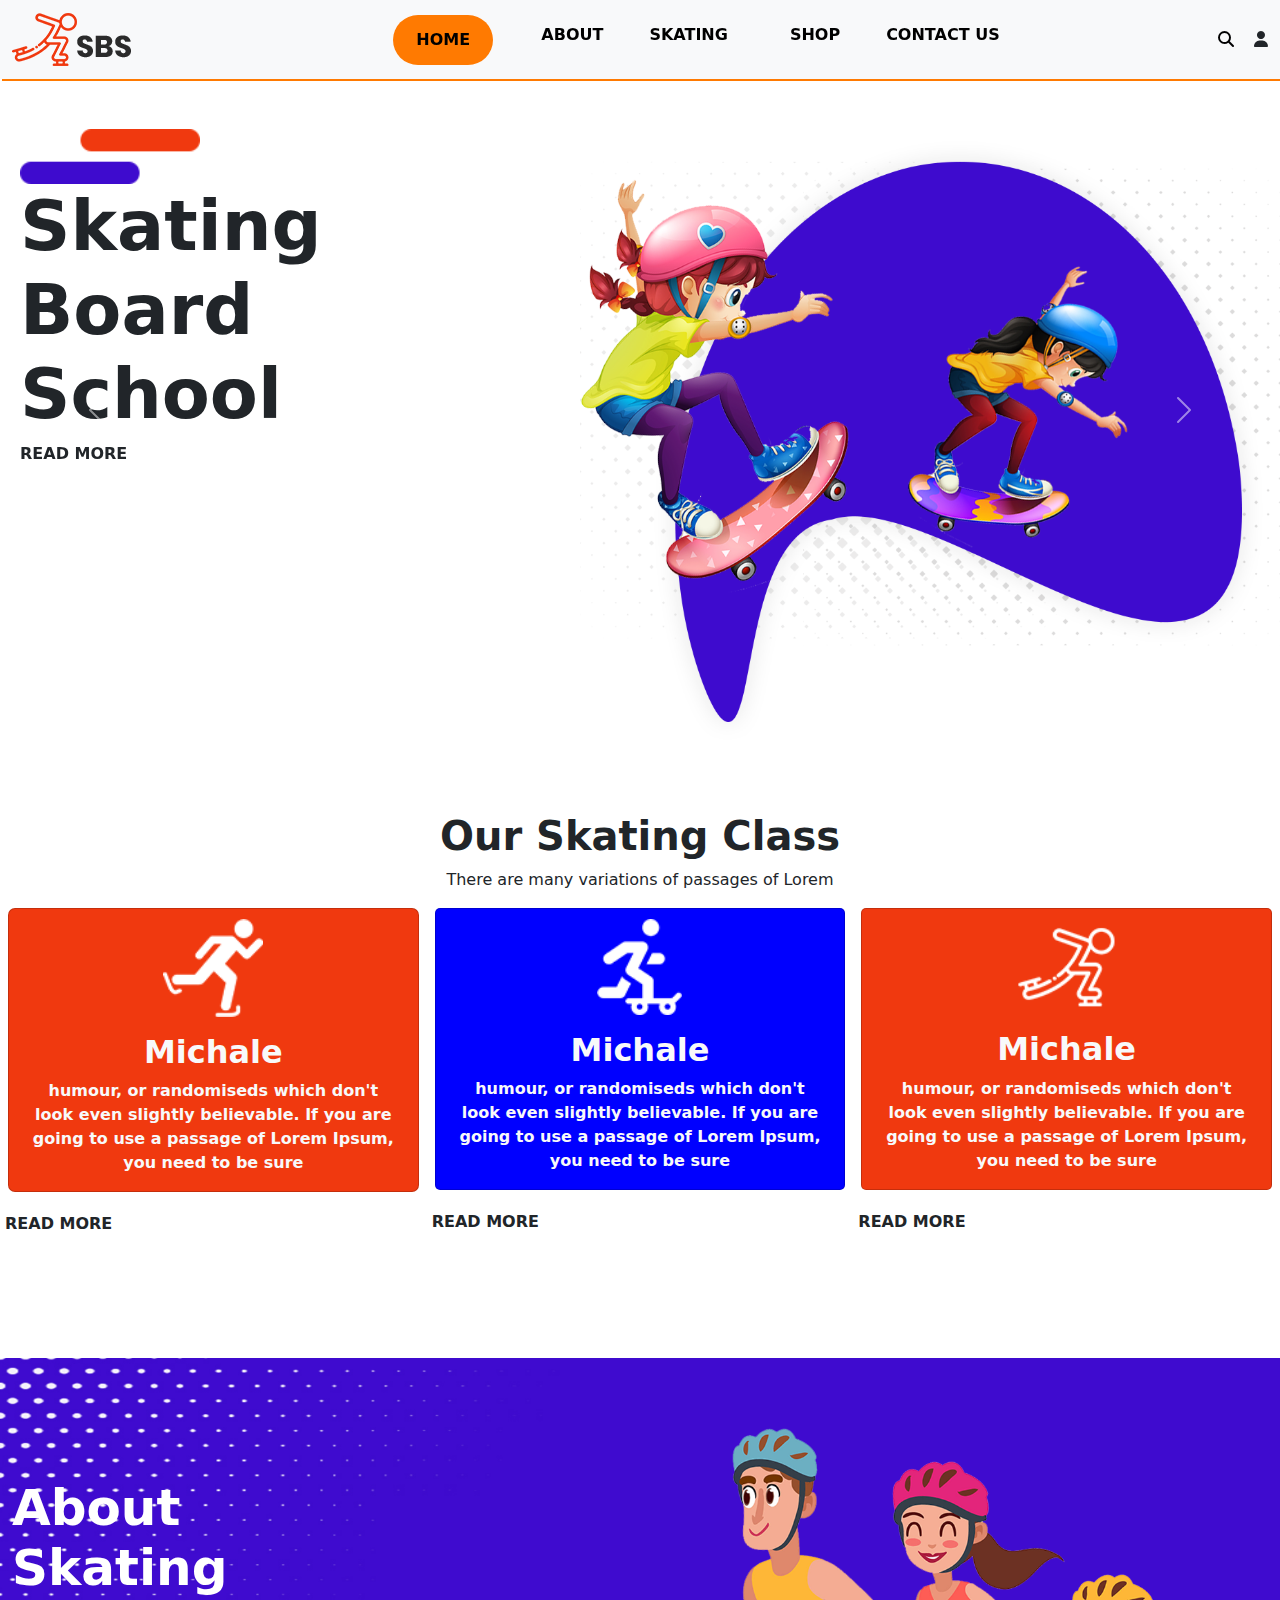
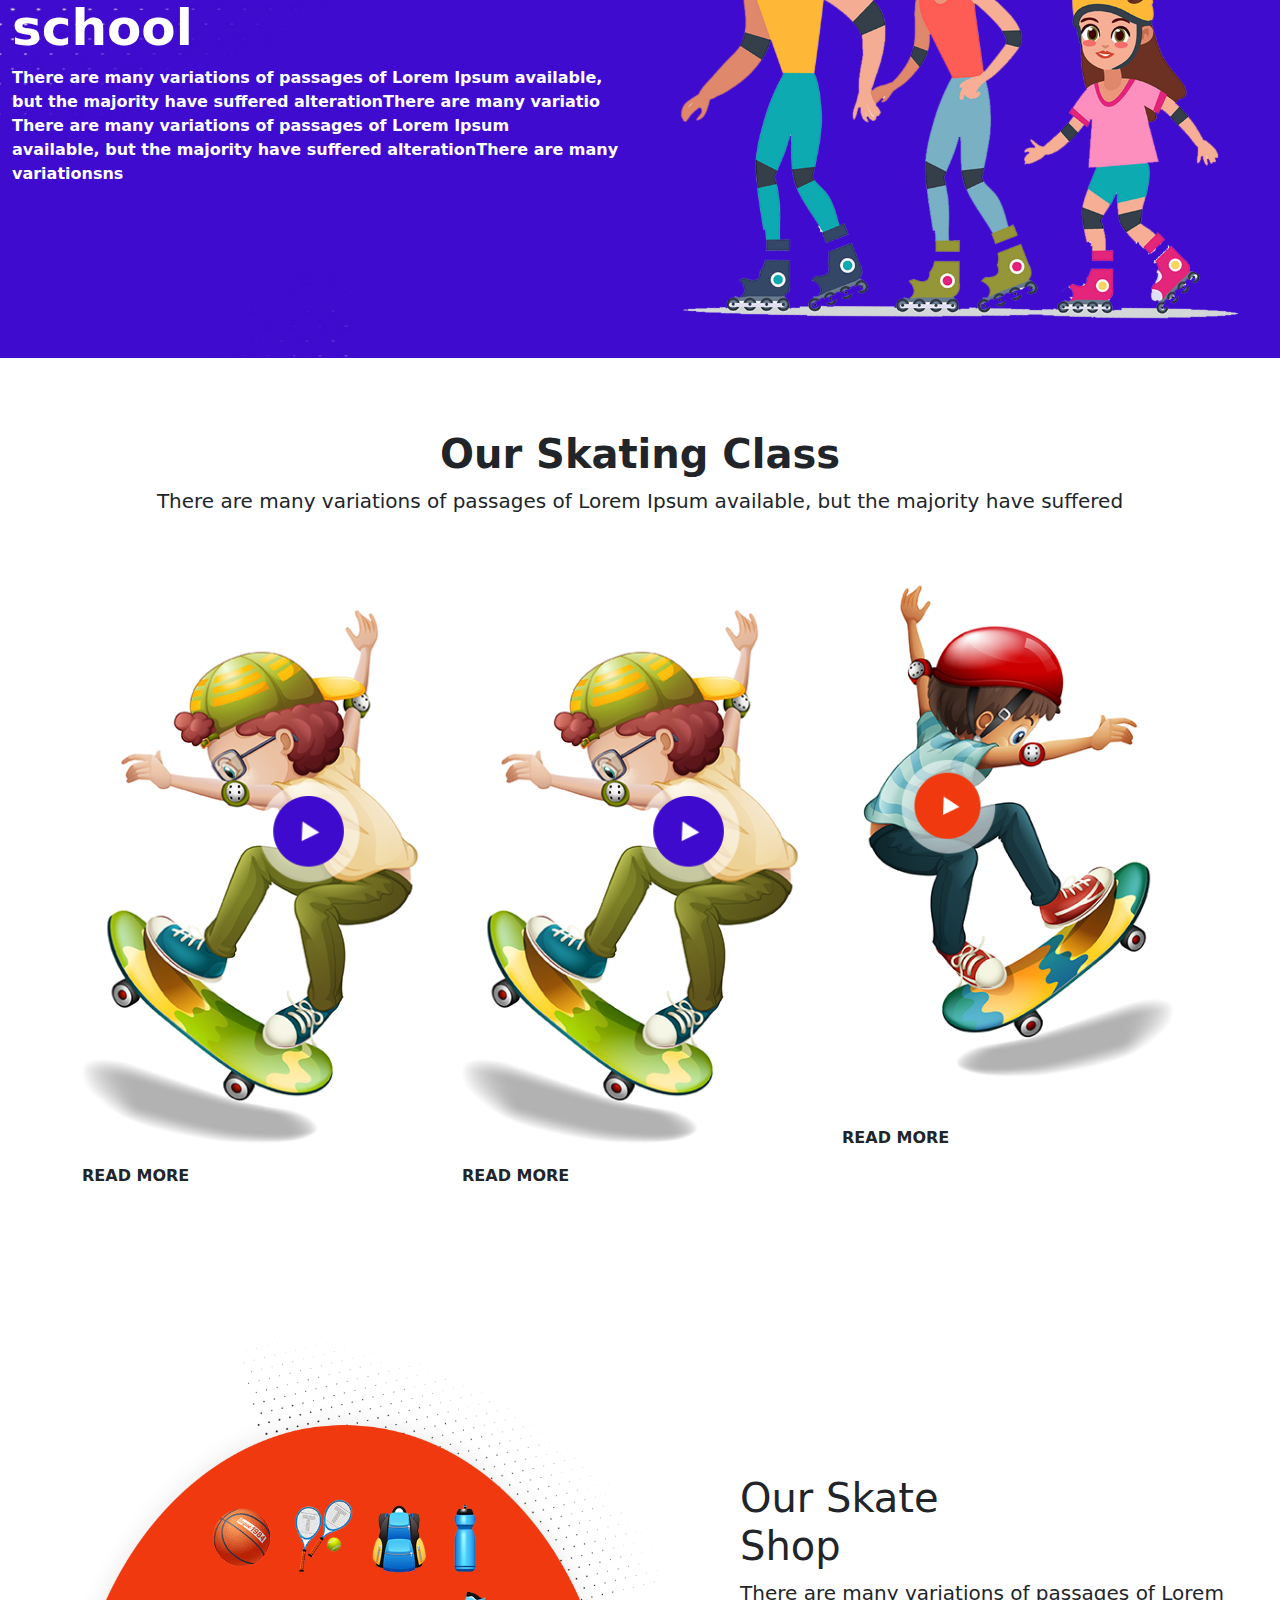
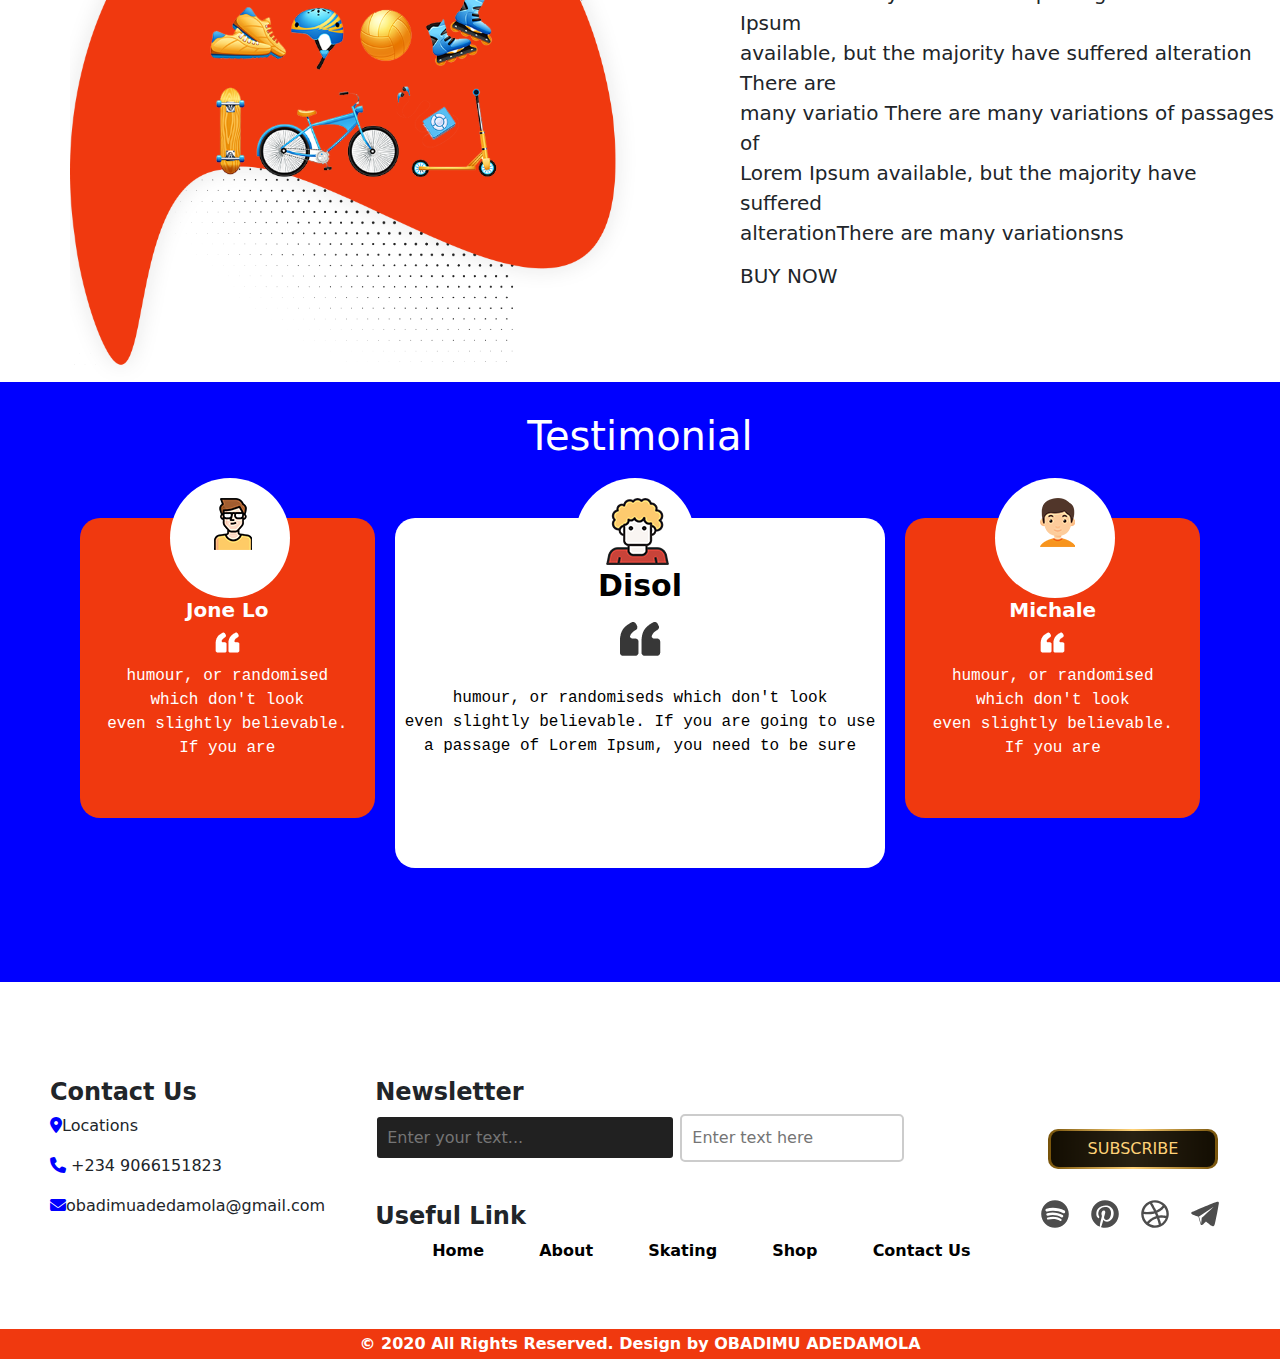
<file: index.html>
<!DOCTYPE html>
<html lang="en">
<head>
    <meta charset="UTF-8">
    <meta name="viewport" content="width=device-width, initial-scale=1.0">
    <title>Document</title>
    <link rel="stylesheet" href="style.css">
    <link rel="stylesheet" href="https://cdnjs.cloudflare.com/ajax/libs/font-awesome/6.5.2/css/all.min.css">
    <link href="https://cdn.jsdelivr.net/npm/bootstrap@5.3.3/dist/css/bootstrap.min.css" rel="stylesheet" integrity="sha384-QWTKZyjpPEjISv5WaRU9OFeRpok6YctnYmDr5pNlyT2bRjXh0JMhjY6hW+ALEwIH" crossorigin="anonymous">
</head>
<body>
  <nav class="navbar navbar-expand-lg bar bg-light">
    <div class="container-fluid">
      <a class="navbar-brand" href="#"><img src="logo.png" alt=""></a>
      <div class="navbar-toggler" type="" data-bs-toggle="collapse" data-bs-target="#navbarSupportedContent" aria-controls="navbarSupportedContent" aria-expanded="false" aria-label="Toggle navigation">
        <!-- <span class="navbar-toggler-icon"></span> -->
        <img src="menu_icon.png" alt="">
      </div>
      <div class="collapse navbar-collapse " id="navbarSupportedContent">
        <ul class="navbar-nav mr-auto me-auto" style="margin-left: auto; gap: 30px;">
          <li class="nav-item cab">
            <a class="nav-link active ca" aria-current="page" href="index.html"><b>HOME</b></a>
          </li>
          <li class="nav-item car">
            <a class="nav-link active ca" href="about.html"><b>ABOUT</b></a>
          </li>
          <li class="nav-item car">
            <a class="nav-link active" href="skating.html"><b>SKATING</b></a>
          </li>
          <li class="nav-item car">
            <a class="nav-link active caa" href="shop.html"><b>SHOP</b></a>
          </li>
          <li class="nav-item carr">
            <a class="nav-link active" href="contact.html"><b>CONTACT US</b></a>
          </li>
        </ul>
        <form class="d-flex" role="search">
          <div> <i class="fa-solid fa-user"></i></div>
          <div><i class="fa-solid fa-magnifying-glass"></i></div>
        </form>
      </div>
    </div>
  </nav>
  <div id="carouselExampleAutoplaying" class="carousel slide" data-bs-ride="carousel">
    <div class="carousel-inner">
      <div class="carousel-item active">
        <img src="top_icon.png" alt="" id="bb">
        <h3 id="ab">
          <b>Skating<br> Board<br> School</b>
       </h3>
       <h6 id="d"><b>READ MORE</b></h6>
        <img src="banner_img.png" alt="..." class="team">
      </div>
      <div class="carousel-item">
        <img src="top_icon.png" alt="" id="bb">
        <h3 id="ab">
          <b>Skating<br> Board<br> School</b>
       </h3>
       <h6 id="d"><b>READ MORE</b></h6>
        <img src="banner_img.png" alt="..." class="team">
      </div>
      <div class="carousel-item">
        <img src="top_icon.png" alt="" id="bb">
        <h3 id="ab">
          <b>  Skating<br> Board<br> School</b>
       </h3>
       <h6 id="d"><b>READ MORE</b></h6>
        <img src="banner_img.png" alt="..." class="team">
    </div>
    <button class="carousel-control-prev" type="button" data-bs-target="#carouselExampleAutoplaying" data-bs-slide="prev">
      <span class="carousel-control-prev-icon" aria-hidden="true"></span>
      <span class="visually-hidden"></span>
    </button>
    <button class="carousel-control-next" type="button" data-bs-target="#carouselExampleAutoplaying" data-bs-slide="next">
      <span class="carousel-control-next-icon" aria-hidden="true"></span>
      <span class="visually-hidden"></span>
    </button>
  </div><br><br><br>

      



      <div class="container text-center">
        <div class="row align-items-center">
          <div class="col ft-5">
           <h1><b>Our Skating Class</b></h1>
           <p class="ft-5">There are many variations of passages of Lorem</p>
          </div>
        </div>
      </div>

      <div class="row row-cols-1 row-cols-md-3 g-0">
        <div class="col">
          <div class="card  mx-2 text-center text-light" id="light" style="background-color: #f0390f; border-radius: 7px;">
            <img src="class1.png"alt="..." id="img">
            <div class="card-body">
              <h2 class="card-title"><b>Michale</b></h2>
              <p class="card-text "><b>humour, or randomiseds which don't <br>look even slightly believable. If you are <br>going to use a passage of Lorem Ipsum, <br>you need to be sure</b></p>
            </div>
          </div>
          <div id="me"><b>READ MORE</b></div>
        </div>
        <div class="col">
          <div class="card mx-2 text-center text-light" id="light"  style="background-color: blue; border-radius: 5px;">
            <img src="class2.png"alt="..." id="im">
            <div class="card-body">
              <h2 class="card-title"><b>Michale</b></h2>
              <p class="card-text "><b>humour, or randomiseds which don't <br>look even slightly believable. If you are <br>going to use a passage of Lorem Ipsum, <br>you need to be sure</b></p>
            </div>
          </div>
          <div id="me"><b>READ MORE</b></div>
        </div>
        <div class="col">
          <div class="card mx-2 text-center text-light" id="light"  style="background-color: #f0390f ; border-radius: 5px;">
            <img src="class3.png"alt="..." id="img">
            <div class="card-body">
              <h2 class="card-title"><b>Michale</b></h2>
              <p class="card-text "><b>humour, or randomiseds which don't <br>look even slightly believable. If you are <br>going to use a passage of Lorem Ipsum, <br>you need to be sure</b></p>
            </div>
          </div>
          <div id="me"><b>READ MORE</b></div>
        </div>
      </div><br><br><br>




 
      <div class="container-fluid text-center text">
        <div class="row row-cols-2">
          <div class="col" id="about" style="margin-top: 100px; text-align: left;">
            <h1 id="hh"><b>
              About <br>
              Skating <br>
              school
            </b></h1>
              <p id="school"><b>There are many variations of passages of Lorem Ipsum available, <br> but the majority have suffered alterationThere are many variatio <br>There are many variations of passages of Lorem Ipsum <br>available, but the majority have suffered alterationThere are many <br>variationsns</b></p>
          </div>
          <div class="col">
           <img src="about.png" alt="" id="img1">
          </div>
        </div>
      </div><br><br><br>


      <div class="container text-center">
        <div class="row align-items-center">
          <div class="col ft-5 Skating">
           <h1 id="of"><b>Our Skating Class</b></h1>
           <p id="font" style="font-size: 20px;">There are many variations of passages of Lorem Ipsum available, but the majority have suffered</p>
          </div>
        </div>
      </div>



      <div class="container text- mt-5">
        <div class="row align-items-start">
          <div class="col">
            <img src="sakt2.png" alt="" class="img2">
            <p id="n"><b>READ MORE</b></p>
          </div>
          <div class="col">
            <img src="sakt2.png" alt="" class="img2">
            <p id="nnn"><b>READ MORE</b></p>
          </div>
          <div class="col">
          <img src="sakt3.png" alt="" class="img2">
          <p id="nn"><b>READ MORE</b></p>
          </div>
        </div>
      </div><br><br><br><br><br>

  <div class="shop">
    <div>
      <img src="shop.png" alt="" class="img3">
    </div>
    <div id="Lorem">
      <h1>Our Skate <br>Shop</h1>
            <p id="ass">There are many variations of passages of Lorem Ipsum <br>
              available, but the majority have suffered alteration There are <br>
              many variatio There are many variations of passages of <br>
              Lorem Ipsum available, but the majority have suffered <br>
              alterationThere are many variationsns
            </p>
              <h5>BUY NOW</h5>
    </div>
  </div>




    <div class="john">
      <h1 id="Testimonial">Testimonial</h1>
      <div class="tex">
        <div class="team-a">
         <div id="pp"><img src="test1.png" alt="" class="img4"></div>
          <h5><b>Jone Lo</b></h5>
          <img src="te.png" alt="">
          <p class="dont">humour, or randomised <br> which don't look <br>even slightly believable. <br>If you are</p>
        </div>
        <div class="team-b">
          <div id="ppp"><img src="test2.png" alt="" class="img4"></div>
          <h5 id="dois"><b>Disol</b></h5>
          <img src="te2.png" alt="" class="img5">
          <p  class="don">humour, or randomiseds which don't look <br>even slightly believable. If you are going to use  <br>a passage of Lorem Ipsum, you need to be sure</p>
        </div>
        <div class="team-a">
          <div id="pp"><img src="test3.png" alt="" class="img4"></div>
           <h5><b>Michale</b></h5>
           <img src="te.png" alt="" >
           <p class="dont">humour, or randomised <br> which don't look <br>even slightly believable. <br>If you are</p>
         </div>
      </div>
      <!-- <div id="babe">
        <div id="solid"><i class="fa-solid fa-arrow-left"></i></div>
      <div id="soli"><i class="fa-solid fa-arrow-right"></i></div>
      </div> -->
    </div><br><br><br><br>


    <div class="olamide">
      <div>
        <h4><b>Contact Us</b></h4>
        <p><i class="fa-sharp fa-solid fa-location-dot"></i>Locations</p>
        <p><i class="fa-solid fa-phone"></i> +234 9066151823</p>
        <p><i class="fa-solid fa-envelope"></i>obadimuadedamola@gmail.com</p>
      </div>
      <div id="Newsletter">
        <h4><b>Newsletter</b></h4>
        <input placeholder="Enter your text..." class="input" name="text" type="text">
        <input placeholder="Enter text here" class="input-style" type="text">
        <div class="link">
          <h4><b>Useful Link</b></h4>
          <div id="lala">
            <ul>
              <a href="Index.html" id="tt"><b>Home</b></a>
              <a href="about.html" id="tt"><b>About</b></a>
              <a href="skating.html" id="tt"><b>Skating</b></a>
              <a href="shop.html" id="tt"><b>Shop</b></a>
              <a href="contact.html" id="tt"><b>Contact Us</b></a>
            </ul>
          </div>
        </div>
      </div>
    </div>
   <div  id="ola">
    <div>
      <button class="Btn">
      </button>
    </div>
     <div class="tele">
      <ul class="example-2">
        <li class="icon-content">
          <a
            data-social="spotify"
            aria-label="Spotify"
            href="https://www.spotify.com/"
          >
            <div class="filled"></div>
            <svg viewBox="0 0 100 100" version="1.1">
              <path
                fill="currentColor"
                d="M50,4C24.7,4,4,24.7,4,50s20.6,46,46,46s46-20.6,46-46S75.4,4,50,4z M71.6,71.5c0,0,0,0.1-0.1,0.1c-0.8,1.2-2,1.8-3.2,1.8  c-0.7,0-1.4-0.2-2-0.6c-10.2-6.3-23.3-7.7-38.8-4.1c-2.1,0.6-4-0.9-4.5-2.7c-0.6-2.3,0.9-4.1,2.7-4.6c17.7-4,32.6-2.3,44.4,5  c0.9,0.4,1.5,1,1.8,1.9C72.2,69.3,72.1,70.5,71.6,71.5z M76.9,59.3L76.9,59.3c-0.8,1.1-1.9,1.9-3.2,2.1c-0.2,0-0.5,0.1-0.7,0.1  c-0.8,0-1.6-0.3-2.3-0.7c-12-7.3-30.1-9.4-43.9-5c-2.5,0.6-5-0.7-5.6-3c-0.6-2.5,0.7-4.9,3-5.5c16.5-5,37.2-2.5,51.4,6.2  c0.8,0.4,1.5,1.3,1.8,2.5C77.9,57,77.6,58.3,76.9,59.3z M83.2,45.6c-1,1.4-2.7,2.1-4.4,2.1c-0.9,0-1.9-0.2-2.7-0.7c0,0,0,0,0,0  c-13.9-8.3-37.8-9.3-51.4-5.1c-2.7,0.8-5.5-0.7-6.4-3.3c-0.8-2.7,0.7-5.6,3.3-6.4c16.2-4.8,43-3.8,59.8,6.2  C83.8,39.6,84.7,42.9,83.2,45.6C83.3,45.5,83.3,45.5,83.2,45.6z"
              ></path>
            </svg>
          </a>
          <div class="tooltip">Spotify</div>
        </li>
        <li class="icon-content">
          <a
            data-social="pinterest"
            aria-label="Pinterest"
            href="https://www.pinterest.com/"
          >
            <div class="filled"></div>
            <svg xml:space="preserve" viewBox="0 0 100 100" version="1.1">
              <path
                fill="currentColor"
                d="M83,17.8C74.5,8.9,63.4,4.3,50,4.1C37.7,4.2,26.8,8.6,17.9,17.3C8.9,26,4.3,37,4.1,50c0,0,0,0,0,0c0,9.1,2.5,17.4,7.4,24.9  c4.9,7.4,11.6,13.2,20.1,17.1c0.3,0.1,0.7,0.1,1-0.1c0.3-0.2,0.5-0.5,0.5-0.8l0-4.9c0.1-2.1,0.7-5.3,1.7-9.5c1-4,1.7-6.7,1.9-7.6  c0.7-3,1.7-7.2,3-12.6c0.1-0.2,0-0.5-0.1-0.7c-0.4-0.8-1-2.6-1.5-6.6c0.1-2.7,0.8-5.2,2.1-7.3c1.2-2,3.1-3.1,5.7-3.5  c2,0.1,4.7,0.8,5.1,5.9c-0.1,1.8-0.8,4.5-1.9,8.1c-1.2,3.8-1.9,6.3-2.1,7.6c-0.7,2.5-0.2,4.8,1.5,6.8c1.6,1.9,3.8,2.9,6.5,3.1  c4.3-0.1,8.1-2.6,11.2-7.5c1.7-3,2.9-6.3,3.5-9.7c0.7-3.4,0.7-7.1,0-10.8c-0.7-3.8-2.2-7.1-4.5-9.8c0,0-0.1-0.1-0.1-0.1  c-4.3-3.7-9.5-5.3-15.6-5c-6,0.4-11.3,2.6-15.9,6.6c-2.9,3.2-4.8,7.1-5.7,11.6c-0.9,4.6,0,9.1,2.6,13.3c0.3,0.5,0.5,0.8,0.6,1  c0,0.3,0,1-0.5,2.8c-0.5,1.8-0.9,2.2-0.9,2.2c0,0-0.1,0-0.1,0.1c0,0-0.2,0-0.4-0.1c-2.2-1-3.9-2.4-5.2-4.2c-1.3-1.9-2.1-4-2.5-6.3  c-0.3-2.5-0.4-5-0.3-7.5c0.2-2.5,0.7-5.1,1.4-7.7c3-6.9,8.5-11.9,16.3-14.8c7.8-2.9,16-3.2,24.3-0.8c6.5,2.8,11,7.4,13.6,13.7  c2.5,6.4,2.8,13.4,0.8,20.8c-2.2,7.1-6.4,12.4-12.1,15.7c-5.6,2.8-10.8,3-15.7,0.7c-1.8-1.1-3.1-2.3-3.9-3.5c-0.2-0.3-0.6-0.5-1-0.5  c-0.4,0.1-0.7,0.3-0.8,0.7c-0.7,2.7-1.3,4.7-1.6,6.2c-1.4,5.4-2.6,9.2-3.4,11c-0.8,1.6-1.6,3.1-2.4,4.3c-0.2,0.3-0.2,0.6-0.1,0.9  s0.3,0.5,0.6,0.6c4.3,1.3,8.7,2,13,2c12.4-0.1,23.2-4.6,32.1-13.4C91.1,73.9,95.8,62.9,96,50C95.9,37.5,91.5,26.7,83,17.8z"
              ></path>
            </svg>
          </a>
          <div class="tooltip">Pinterest</div>
        </li>
        <li class="icon-content">
          <a
            data-social="dribbble"
            aria-label="Dribbble"
            href="https://dribbble.com/"
          >
            <div class="filled"></div>
            <svg viewBox="0 0 100 100" version="1.1">
              <path
                fill="currentColor"
                d="M83.5,18.5C74.9,9.3,62.8,4,50.2,4c-6.1,0-12,1.1-17.6,3.4C15.2,14.5,4,31.3,4,50c0,13.9,6.2,26.9,17,35.7  C29.2,92.3,39.4,96,50,96c6.6,0,13.2-1.5,19.2-4.2c12.5-5.7,21.7-16.6,25.2-29.8C95.5,57.9,96,53.8,96,50  C96,38.3,91.6,27.1,83.5,18.5z M75,22.3c-0.7,0.9-1.4,1.8-2.1,2.6c-1.4,1.6-2.8,3-4.4,4.3c-0.3,0.3-0.6,0.6-1,0.8  c-1,0.9-2.1,1.7-3.2,2.5l-0.3,0.2c-1.1,0.7-2.2,1.5-3.5,2.2c-0.4,0.3-0.9,0.5-1.4,0.8c-0.8,0.5-1.7,0.9-2.7,1.4  c-0.6,0.3-1.2,0.5-1.8,0.8L54.3,38c-0.1,0-0.2,0.1-0.3,0.1c0,0,0,0,0,0c-1.3-2.6-2.4-4.9-3.5-7l-0.3-0.5c-1.1-2-2.2-4-3.3-6  l-0.7-1.3c-1.1-1.9-2.2-3.7-3.2-5.4l-0.7-1.1c-0.7-1.2-1.4-2.3-2.2-3.5c3.2-0.8,6.5-1.3,9.8-1.3c9.4,0,18.4,3.5,25.4,9.8  C75.3,21.9,75.2,22.1,75,22.3z M46.4,40.6c-1.4,0.4-2.9,0.8-4.4,1.1c-0.3,0-0.7,0.1-0.9,0.2c-6,1-12.5,1.4-19.4,1.1  c-0.3,0-0.6,0-0.9,0c-0.3,0-0.5,0-0.7,0c-2.5-0.2-4.9-0.4-7.2-0.7c2.3-11.2,9.6-20.9,19.8-26.1c2.1,3.3,4.2,6.7,6.3,10.3l0.4,0.7  c0.9,1.6,1.9,3.4,3.2,5.8l0.6,1.2C44.4,36.6,45.4,38.6,46.4,40.6z M24.4,51.1c2.2,0.1,4.2,0,6.2-0.1l0.7,0c0.4,0,0.9,0,1.3,0  c2.8-0.2,5.5-0.5,8.5-1c0.5-0.1,1-0.2,1.6-0.3l0.5-0.1c2.2-0.4,4.2-0.9,6.1-1.4c0.1,0,0.3-0.1,0.4-0.1l0.5,1.1  c1.2,2.8,2.3,5.5,3.3,8.1c0,0,0,0,0,0c-0.2,0.1-0.5,0.2-0.7,0.2c-2,0.6-4,1.4-5.9,2.2c-0.6,0.3-1.3,0.5-1.9,0.8  c-1.4,0.6-2.7,1.3-4.1,2.1l-0.3,0.2c-0.2,0.1-0.5,0.2-0.6,0.4c-1.5,0.9-3.1,1.9-4.7,3c-0.2,0.1-0.4,0.3-0.6,0.4  c-0.2,0.1-0.4,0.3-0.6,0.5c-1,0.7-2,1.5-3,2.3c-0.4,0.3-0.7,0.6-1.1,0.9l-0.3,0.3c-0.7,0.6-1.5,1.3-2.2,1.9l-0.2,0.2  c-0.4,0.4-0.7,0.7-1.1,1.1l-0.2,0.2c-0.6,0.6-1.3,1.3-2,2l-0.4,0.4c-0.2,0.2-0.4,0.4-0.5,0.6C16.1,69.9,12,60.2,12,50.3  c0,0,0.1,0,0.1,0c0.4,0,0.7,0,1.1,0.1c3.5,0.4,6.9,0.6,10.3,0.7C23.8,51,24.1,51.1,24.4,51.1z M29.5,81.9c0.2-0.2,0.3-0.4,0.5-0.5  c1-1.1,2-2.1,3-3c1.9-1.8,3.8-3.3,5.7-4.8c0.2-0.1,0.4-0.3,0.6-0.4c0.2-0.2,0.5-0.4,0.8-0.6c1.1-0.8,2.2-1.5,3.4-2.2  c0.1-0.1,0.2-0.1,0.3-0.2c0.1-0.1,0.2-0.1,0.3-0.2c1.4-0.8,2.9-1.6,4.5-2.3c0.3-0.1,0.6-0.2,0.8-0.4l0.6-0.3  c1.1-0.5,2.2-0.9,3.5-1.4c0.5-0.2,1.1-0.4,1.7-0.6l0.2-0.1c0.4-0.1,0.7-0.2,1.1-0.3c0,0,0,0,0,0c1.1,3.2,2.3,6.4,3.3,9.8l0.1,0.4  c1.1,3.6,2,7.3,2.9,10.8C51.7,89.8,39.3,88.3,29.5,81.9C29.4,81.9,29.4,81.9,29.5,81.9z M65.6,62.9c0.7-0.1,1.3-0.2,2-0.2  c2-0.2,4-0.2,5.9-0.2c0.2,0,0.4,0,0.6,0l0.2,0c2.2,0.1,4.6,0.3,6.9,0.6c0.4,0.1,0.9,0.1,1.3,0.2l0.6,0.1c0.7,0.1,1.5,0.3,2.2,0.4  c-3,7.6-8.3,14-15.2,18.3c-0.8-3.1-1.7-6.2-2.6-9.2l-0.1-0.4c-0.9-3-1.9-6.1-3.1-9.5C64.8,63.1,65.2,63,65.6,62.9z M81.6,55.2  C80,55,78.4,54.9,77,54.8l-0.9-0.1c-0.9-0.1-1.9-0.1-2.8-0.2c-0.2,0-0.3,0-0.5,0c-0.2,0-0.4,0-0.6,0c-2,0-3.9,0.1-5.9,0.3  c-0.2,0-0.3,0-0.5,0.1c-0.1,0-0.2,0-0.3,0c-1.3,0.1-2.6,0.3-3.9,0.5c-0.1-0.1-0.1-0.3-0.2-0.4c-0.1-0.2-0.2-0.5-0.3-0.7  c-1.1-2.9-2.3-5.7-3.2-7.8l-0.3-0.6c-0.1-0.1-0.1-0.3-0.2-0.4c0,0,0,0,0.1,0c0.2-0.1,0.5-0.2,0.7-0.3c0.6-0.2,1.2-0.5,1.8-0.8  c1.2-0.5,2.4-1.2,3.6-1.8c0.1-0.1,0.3-0.2,0.5-0.2c0.2-0.1,0.5-0.2,0.7-0.4c1.5-0.9,2.9-1.8,4.2-2.7l0.3-0.2  c0.2-0.1,0.4-0.3,0.6-0.4c0.9-0.6,1.9-1.4,2.8-2.2c1.5-1.2,2.9-2.5,4.3-4c0.8-0.8,1.5-1.6,2.2-2.4l0.4-0.5c0.5-0.5,0.9-1.1,1.3-1.6  C85.5,34.3,88,42.1,88,50c0,2-0.2,4.1-0.5,6.1c-0.3,0-0.6-0.1-0.8-0.1c-0.4-0.1-0.7-0.1-1.1-0.2l-1.1-0.2  C83.5,55.5,82.5,55.3,81.6,55.2z"
              ></path>
            </svg>
          </a>
          <div class="tooltip">Dribbble</div>
        </li>
        <li class="icon-content">
          <a
            data-social="telegram"
            aria-label="Telegram"
            href="#"
          >
            <div class="filled"></div>
            <svg viewBox="0 0 100 100" version="1.1">
              <path
                fill="currentColor"
                d="M95,9.9c-1.3-1.1-3.4-1.2-7-0.1c0,0,0,0,0,0c-2.5,0.8-24.7,9.2-44.3,17.3c-17.6,7.3-31.9,13.7-33.6,14.5  c-1.9,0.6-6,2.4-6.2,5.2c-0.1,1.8,1.4,3.4,4.3,4.7c3.1,1.6,16.8,6.2,19.7,7.1c1,3.4,6.9,23.3,7.2,24.5c0.4,1.8,1.6,2.8,2.2,3.2  c0.1,0.1,0.3,0.3,0.5,0.4c0.3,0.2,0.7,0.3,1.2,0.3c0.7,0,1.5-0.3,2.2-0.8c3.7-3,10.1-9.7,11.9-11.6c7.9,6.2,16.5,13.1,17.3,13.9  c0,0,0.1,0.1,0.1,0.1c1.9,1.6,3.9,2.5,5.7,2.5c0.6,0,1.2-0.1,1.8-0.3c2.1-0.7,3.6-2.7,4.1-5.4c0-0.1,0.1-0.5,0.3-1.2  c3.4-14.8,6.1-27.8,8.3-38.7c2.1-10.7,3.8-21.2,4.8-26.8c0.2-1.4,0.4-2.5,0.5-3.2C96.3,13.5,96.5,11.2,95,9.9z M30,58.3l47.7-31.6  c0.1-0.1,0.3-0.2,0.4-0.3c0,0,0,0,0,0c0.1,0,0.1-0.1,0.2-0.1c0.1,0,0.1,0,0.2-0.1c-0.1,0.1-0.2,0.4-0.4,0.6L66,38.1  c-8.4,7.7-19.4,17.8-26.7,24.4c0,0,0,0,0,0.1c0,0-0.1,0.1-0.1,0.1c0,0,0,0.1-0.1,0.1c0,0.1,0,0.1-0.1,0.2c0,0,0,0.1,0,0.1  c0,0,0,0,0,0.1c-0.5,5.6-1.4,15.2-1.8,19.5c0,0,0,0,0-0.1C36.8,81.4,31.2,62.3,30,58.3z"
              ></path>
            </svg>
          </a>
          <div class="tooltip">Telegram</div>
        </li>
      </ul>
    </div>
   </div>


   <div id="oba">
        <h6 id="all"><b>© 2020 All Rights Reserved.  Design by OBADIMU ADEDAMOLA</b></h6>
  </div>

    <script src="https://cdn.jsdelivr.net/npm/bootstrap@5.3.3/dist/js/bootstrap.bundle.min.js" integrity="sha384-YvpcrYf0tY3lHB60NNkmXc5s9fDVZLESaAA55NDzOxhy9GkcIdslK1eN7N6jIeHz" crossorigin="anonymous"></script>
</body>
</html>
</file>
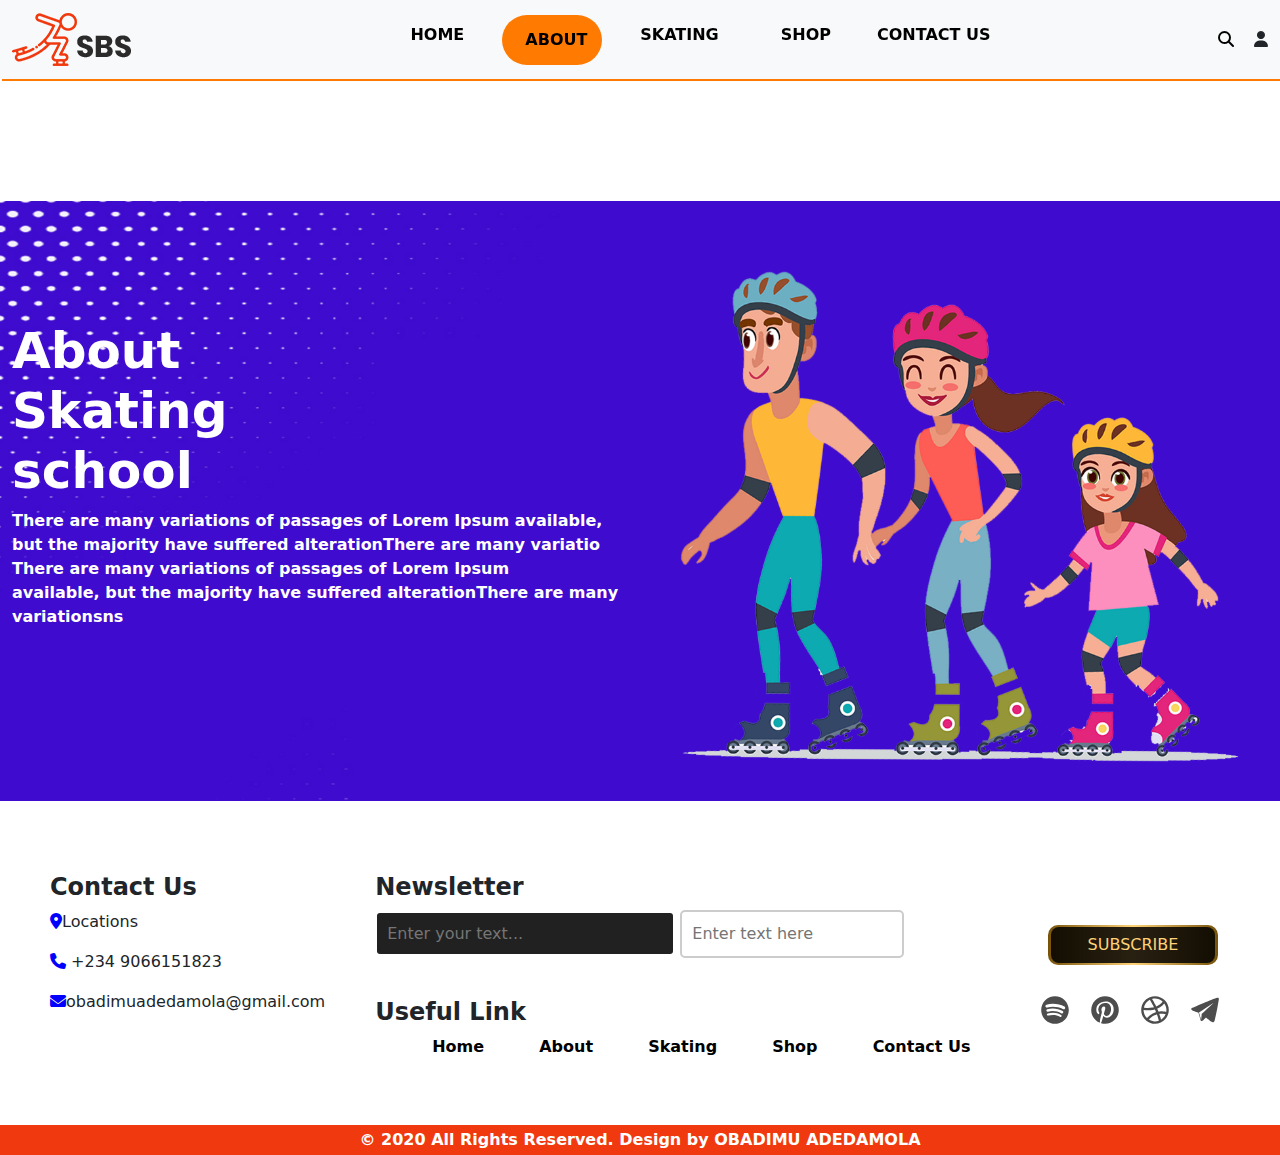
<file: about.html>
<!DOCTYPE html>
<html lang="en">
<head>
    <meta charset="UTF-8">
    <meta name="viewport" content="width=device-width, initial-scale=1.0">
    <title>Document</title>
    <link rel="stylesheet" href="style.css">
    <link rel="stylesheet" href="https://cdnjs.cloudflare.com/ajax/libs/font-awesome/6.5.2/css/all.min.css">
    <link href="https://cdn.jsdelivr.net/npm/bootstrap@5.3.3/dist/css/bootstrap.min.css" rel="stylesheet" integrity="sha384-QWTKZyjpPEjISv5WaRU9OFeRpok6YctnYmDr5pNlyT2bRjXh0JMhjY6hW+ALEwIH" crossorigin="anonymous">
</head>
</head>
<body>
    <nav class="navbar navbar-expand-lg bar bg-light">
        <div class="container-fluid">
          <a class="navbar-brand" href="#"><img src="logo.png" alt=""></a>
          <div class="navbar-toggler" type="" data-bs-toggle="collapse" data-bs-target="#navbarSupportedContent" aria-controls="navbarSupportedContent" aria-expanded="false" aria-label="Toggle navigation">
            <!-- <span class="navbar-toggler-icon"></span> -->
            <img src="menu_icon.png" alt="">
          </div>
          <div class="collapse navbar-collapse " id="navbarSupportedContent">
            <ul class="navbar-nav mr-auto me-auto" style="margin-left: auto; gap: 30px;">
              <li class="nav-item">
                <a class="nav-link active" aria-current="page" href="index.html"><b>HOME</b></a>
              </li>
              <li class="nav-item cab">
                <a class="nav-link active cum" href="about.html"><b>ABOUT</b></a>
              </li>
              <li class="nav-item car">
                <a class="nav-link active" href="skating.html"><b>SKATING</b></a>
              </li>
              <li class="nav-item car">
                <a class="nav-link active caa" href="shop.html"><b>SHOP</b></a>
              </li>
              <li class="nav-item carr">
                <a class="nav-link active" aria-current="page" href="contact.html"><b>CONTACT US</b></a>
              </li>
            </ul>
            <form class="d-flex" role="search">
              <div> <i class="fa-solid fa-user"></i></div>
              <div><i class="fa-solid fa-magnifying-glass"></i></div>
            </form>
          </div>
        </div>
      </nav><br><br><br>


      <div class="container-fluid text-center text">
        <div class="row row-cols-2">
          <div class="col" id="about" style="margin-top: 100px; text-align: left;">
            <h1 id="hh"><b>
              About <br>
              Skating <br>
              school
            </b></h1>
              <p id="school"><b>There are many variations of passages of Lorem Ipsum available, <br> but the majority have suffered alterationThere are many variatio <br>There are many variations of passages of Lorem Ipsum <br>available, but the majority have suffered alterationThere are many <br>variationsns</b></p>
          </div>
          <div class="col">
           <img src="about.png" alt="" id="img1">
          </div>
        </div>
      </div><br><br><br>


      <div class="olamide">
        <div>
          <h4><b>Contact Us</b></h4>
          <p><i class="fa-sharp fa-solid fa-location-dot"></i>Locations</p>
          <p><i class="fa-solid fa-phone"></i> +234 9066151823</p>
          <p><i class="fa-solid fa-envelope"></i>obadimuadedamola@gmail.com</p>
        </div>
        <div id="Newsletter">
          <h4><b>Newsletter</b></h4>
          <input placeholder="Enter your text..." class="input" name="text" type="text">
          <input placeholder="Enter text here" class="input-style" type="text">
          <div class="link">
            <h4><b>Useful Link</b></h4>
            <div id="lala">
              <ul>
                <a href="Index.html" id="tt"><b>Home</b></a>
                <a href="about.html" id="tt"><b>About</b></a>
                <a href="skating.html" id="tt"><b>Skating</b></a>
                <a href="shop.html" id="tt"><b>Shop</b></a>
                <a href="contact.html" id="tt"><b>Contact Us</b></a>
              </ul>
            </div>
          </div>
        </div>
      </div>
     <div  id="ola">
      <div>
        <button class="Btn">
        </button>
      </div>
       <div class="tele">
        <ul class="example-2">
          <li class="icon-content">
            <a
              data-social="spotify"
              aria-label="Spotify"
              href="https://www.spotify.com/"
            >
              <div class="filled"></div>
              <svg viewBox="0 0 100 100" version="1.1">
                <path
                  fill="currentColor"
                  d="M50,4C24.7,4,4,24.7,4,50s20.6,46,46,46s46-20.6,46-46S75.4,4,50,4z M71.6,71.5c0,0,0,0.1-0.1,0.1c-0.8,1.2-2,1.8-3.2,1.8  c-0.7,0-1.4-0.2-2-0.6c-10.2-6.3-23.3-7.7-38.8-4.1c-2.1,0.6-4-0.9-4.5-2.7c-0.6-2.3,0.9-4.1,2.7-4.6c17.7-4,32.6-2.3,44.4,5  c0.9,0.4,1.5,1,1.8,1.9C72.2,69.3,72.1,70.5,71.6,71.5z M76.9,59.3L76.9,59.3c-0.8,1.1-1.9,1.9-3.2,2.1c-0.2,0-0.5,0.1-0.7,0.1  c-0.8,0-1.6-0.3-2.3-0.7c-12-7.3-30.1-9.4-43.9-5c-2.5,0.6-5-0.7-5.6-3c-0.6-2.5,0.7-4.9,3-5.5c16.5-5,37.2-2.5,51.4,6.2  c0.8,0.4,1.5,1.3,1.8,2.5C77.9,57,77.6,58.3,76.9,59.3z M83.2,45.6c-1,1.4-2.7,2.1-4.4,2.1c-0.9,0-1.9-0.2-2.7-0.7c0,0,0,0,0,0  c-13.9-8.3-37.8-9.3-51.4-5.1c-2.7,0.8-5.5-0.7-6.4-3.3c-0.8-2.7,0.7-5.6,3.3-6.4c16.2-4.8,43-3.8,59.8,6.2  C83.8,39.6,84.7,42.9,83.2,45.6C83.3,45.5,83.3,45.5,83.2,45.6z"
                ></path>
              </svg>
            </a>
            <div class="tooltip">Spotify</div>
          </li>
          <li class="icon-content">
            <a
              data-social="pinterest"
              aria-label="Pinterest"
              href="https://www.pinterest.com/"
            >
              <div class="filled"></div>
              <svg xml:space="preserve" viewBox="0 0 100 100" version="1.1">
                <path
                  fill="currentColor"
                  d="M83,17.8C74.5,8.9,63.4,4.3,50,4.1C37.7,4.2,26.8,8.6,17.9,17.3C8.9,26,4.3,37,4.1,50c0,0,0,0,0,0c0,9.1,2.5,17.4,7.4,24.9  c4.9,7.4,11.6,13.2,20.1,17.1c0.3,0.1,0.7,0.1,1-0.1c0.3-0.2,0.5-0.5,0.5-0.8l0-4.9c0.1-2.1,0.7-5.3,1.7-9.5c1-4,1.7-6.7,1.9-7.6  c0.7-3,1.7-7.2,3-12.6c0.1-0.2,0-0.5-0.1-0.7c-0.4-0.8-1-2.6-1.5-6.6c0.1-2.7,0.8-5.2,2.1-7.3c1.2-2,3.1-3.1,5.7-3.5  c2,0.1,4.7,0.8,5.1,5.9c-0.1,1.8-0.8,4.5-1.9,8.1c-1.2,3.8-1.9,6.3-2.1,7.6c-0.7,2.5-0.2,4.8,1.5,6.8c1.6,1.9,3.8,2.9,6.5,3.1  c4.3-0.1,8.1-2.6,11.2-7.5c1.7-3,2.9-6.3,3.5-9.7c0.7-3.4,0.7-7.1,0-10.8c-0.7-3.8-2.2-7.1-4.5-9.8c0,0-0.1-0.1-0.1-0.1  c-4.3-3.7-9.5-5.3-15.6-5c-6,0.4-11.3,2.6-15.9,6.6c-2.9,3.2-4.8,7.1-5.7,11.6c-0.9,4.6,0,9.1,2.6,13.3c0.3,0.5,0.5,0.8,0.6,1  c0,0.3,0,1-0.5,2.8c-0.5,1.8-0.9,2.2-0.9,2.2c0,0-0.1,0-0.1,0.1c0,0-0.2,0-0.4-0.1c-2.2-1-3.9-2.4-5.2-4.2c-1.3-1.9-2.1-4-2.5-6.3  c-0.3-2.5-0.4-5-0.3-7.5c0.2-2.5,0.7-5.1,1.4-7.7c3-6.9,8.5-11.9,16.3-14.8c7.8-2.9,16-3.2,24.3-0.8c6.5,2.8,11,7.4,13.6,13.7  c2.5,6.4,2.8,13.4,0.8,20.8c-2.2,7.1-6.4,12.4-12.1,15.7c-5.6,2.8-10.8,3-15.7,0.7c-1.8-1.1-3.1-2.3-3.9-3.5c-0.2-0.3-0.6-0.5-1-0.5  c-0.4,0.1-0.7,0.3-0.8,0.7c-0.7,2.7-1.3,4.7-1.6,6.2c-1.4,5.4-2.6,9.2-3.4,11c-0.8,1.6-1.6,3.1-2.4,4.3c-0.2,0.3-0.2,0.6-0.1,0.9  s0.3,0.5,0.6,0.6c4.3,1.3,8.7,2,13,2c12.4-0.1,23.2-4.6,32.1-13.4C91.1,73.9,95.8,62.9,96,50C95.9,37.5,91.5,26.7,83,17.8z"
                ></path>
              </svg>
            </a>
            <div class="tooltip">Pinterest</div>
          </li>
          <li class="icon-content">
            <a
              data-social="dribbble"
              aria-label="Dribbble"
              href="https://dribbble.com/"
            >
              <div class="filled"></div>
              <svg viewBox="0 0 100 100" version="1.1">
                <path
                  fill="currentColor"
                  d="M83.5,18.5C74.9,9.3,62.8,4,50.2,4c-6.1,0-12,1.1-17.6,3.4C15.2,14.5,4,31.3,4,50c0,13.9,6.2,26.9,17,35.7  C29.2,92.3,39.4,96,50,96c6.6,0,13.2-1.5,19.2-4.2c12.5-5.7,21.7-16.6,25.2-29.8C95.5,57.9,96,53.8,96,50  C96,38.3,91.6,27.1,83.5,18.5z M75,22.3c-0.7,0.9-1.4,1.8-2.1,2.6c-1.4,1.6-2.8,3-4.4,4.3c-0.3,0.3-0.6,0.6-1,0.8  c-1,0.9-2.1,1.7-3.2,2.5l-0.3,0.2c-1.1,0.7-2.2,1.5-3.5,2.2c-0.4,0.3-0.9,0.5-1.4,0.8c-0.8,0.5-1.7,0.9-2.7,1.4  c-0.6,0.3-1.2,0.5-1.8,0.8L54.3,38c-0.1,0-0.2,0.1-0.3,0.1c0,0,0,0,0,0c-1.3-2.6-2.4-4.9-3.5-7l-0.3-0.5c-1.1-2-2.2-4-3.3-6  l-0.7-1.3c-1.1-1.9-2.2-3.7-3.2-5.4l-0.7-1.1c-0.7-1.2-1.4-2.3-2.2-3.5c3.2-0.8,6.5-1.3,9.8-1.3c9.4,0,18.4,3.5,25.4,9.8  C75.3,21.9,75.2,22.1,75,22.3z M46.4,40.6c-1.4,0.4-2.9,0.8-4.4,1.1c-0.3,0-0.7,0.1-0.9,0.2c-6,1-12.5,1.4-19.4,1.1  c-0.3,0-0.6,0-0.9,0c-0.3,0-0.5,0-0.7,0c-2.5-0.2-4.9-0.4-7.2-0.7c2.3-11.2,9.6-20.9,19.8-26.1c2.1,3.3,4.2,6.7,6.3,10.3l0.4,0.7  c0.9,1.6,1.9,3.4,3.2,5.8l0.6,1.2C44.4,36.6,45.4,38.6,46.4,40.6z M24.4,51.1c2.2,0.1,4.2,0,6.2-0.1l0.7,0c0.4,0,0.9,0,1.3,0  c2.8-0.2,5.5-0.5,8.5-1c0.5-0.1,1-0.2,1.6-0.3l0.5-0.1c2.2-0.4,4.2-0.9,6.1-1.4c0.1,0,0.3-0.1,0.4-0.1l0.5,1.1  c1.2,2.8,2.3,5.5,3.3,8.1c0,0,0,0,0,0c-0.2,0.1-0.5,0.2-0.7,0.2c-2,0.6-4,1.4-5.9,2.2c-0.6,0.3-1.3,0.5-1.9,0.8  c-1.4,0.6-2.7,1.3-4.1,2.1l-0.3,0.2c-0.2,0.1-0.5,0.2-0.6,0.4c-1.5,0.9-3.1,1.9-4.7,3c-0.2,0.1-0.4,0.3-0.6,0.4  c-0.2,0.1-0.4,0.3-0.6,0.5c-1,0.7-2,1.5-3,2.3c-0.4,0.3-0.7,0.6-1.1,0.9l-0.3,0.3c-0.7,0.6-1.5,1.3-2.2,1.9l-0.2,0.2  c-0.4,0.4-0.7,0.7-1.1,1.1l-0.2,0.2c-0.6,0.6-1.3,1.3-2,2l-0.4,0.4c-0.2,0.2-0.4,0.4-0.5,0.6C16.1,69.9,12,60.2,12,50.3  c0,0,0.1,0,0.1,0c0.4,0,0.7,0,1.1,0.1c3.5,0.4,6.9,0.6,10.3,0.7C23.8,51,24.1,51.1,24.4,51.1z M29.5,81.9c0.2-0.2,0.3-0.4,0.5-0.5  c1-1.1,2-2.1,3-3c1.9-1.8,3.8-3.3,5.7-4.8c0.2-0.1,0.4-0.3,0.6-0.4c0.2-0.2,0.5-0.4,0.8-0.6c1.1-0.8,2.2-1.5,3.4-2.2  c0.1-0.1,0.2-0.1,0.3-0.2c0.1-0.1,0.2-0.1,0.3-0.2c1.4-0.8,2.9-1.6,4.5-2.3c0.3-0.1,0.6-0.2,0.8-0.4l0.6-0.3  c1.1-0.5,2.2-0.9,3.5-1.4c0.5-0.2,1.1-0.4,1.7-0.6l0.2-0.1c0.4-0.1,0.7-0.2,1.1-0.3c0,0,0,0,0,0c1.1,3.2,2.3,6.4,3.3,9.8l0.1,0.4  c1.1,3.6,2,7.3,2.9,10.8C51.7,89.8,39.3,88.3,29.5,81.9C29.4,81.9,29.4,81.9,29.5,81.9z M65.6,62.9c0.7-0.1,1.3-0.2,2-0.2  c2-0.2,4-0.2,5.9-0.2c0.2,0,0.4,0,0.6,0l0.2,0c2.2,0.1,4.6,0.3,6.9,0.6c0.4,0.1,0.9,0.1,1.3,0.2l0.6,0.1c0.7,0.1,1.5,0.3,2.2,0.4  c-3,7.6-8.3,14-15.2,18.3c-0.8-3.1-1.7-6.2-2.6-9.2l-0.1-0.4c-0.9-3-1.9-6.1-3.1-9.5C64.8,63.1,65.2,63,65.6,62.9z M81.6,55.2  C80,55,78.4,54.9,77,54.8l-0.9-0.1c-0.9-0.1-1.9-0.1-2.8-0.2c-0.2,0-0.3,0-0.5,0c-0.2,0-0.4,0-0.6,0c-2,0-3.9,0.1-5.9,0.3  c-0.2,0-0.3,0-0.5,0.1c-0.1,0-0.2,0-0.3,0c-1.3,0.1-2.6,0.3-3.9,0.5c-0.1-0.1-0.1-0.3-0.2-0.4c-0.1-0.2-0.2-0.5-0.3-0.7  c-1.1-2.9-2.3-5.7-3.2-7.8l-0.3-0.6c-0.1-0.1-0.1-0.3-0.2-0.4c0,0,0,0,0.1,0c0.2-0.1,0.5-0.2,0.7-0.3c0.6-0.2,1.2-0.5,1.8-0.8  c1.2-0.5,2.4-1.2,3.6-1.8c0.1-0.1,0.3-0.2,0.5-0.2c0.2-0.1,0.5-0.2,0.7-0.4c1.5-0.9,2.9-1.8,4.2-2.7l0.3-0.2  c0.2-0.1,0.4-0.3,0.6-0.4c0.9-0.6,1.9-1.4,2.8-2.2c1.5-1.2,2.9-2.5,4.3-4c0.8-0.8,1.5-1.6,2.2-2.4l0.4-0.5c0.5-0.5,0.9-1.1,1.3-1.6  C85.5,34.3,88,42.1,88,50c0,2-0.2,4.1-0.5,6.1c-0.3,0-0.6-0.1-0.8-0.1c-0.4-0.1-0.7-0.1-1.1-0.2l-1.1-0.2  C83.5,55.5,82.5,55.3,81.6,55.2z"
                ></path>
              </svg>
            </a>
            <div class="tooltip">Dribbble</div>
          </li>
          <li class="icon-content">
            <a
              data-social="telegram"
              aria-label="Telegram"
              href="https://telegram.org/"
            >
              <div class="filled"></div>
              <svg viewBox="0 0 100 100" version="1.1">
                <path
                  fill="currentColor"
                  d="M95,9.9c-1.3-1.1-3.4-1.2-7-0.1c0,0,0,0,0,0c-2.5,0.8-24.7,9.2-44.3,17.3c-17.6,7.3-31.9,13.7-33.6,14.5  c-1.9,0.6-6,2.4-6.2,5.2c-0.1,1.8,1.4,3.4,4.3,4.7c3.1,1.6,16.8,6.2,19.7,7.1c1,3.4,6.9,23.3,7.2,24.5c0.4,1.8,1.6,2.8,2.2,3.2  c0.1,0.1,0.3,0.3,0.5,0.4c0.3,0.2,0.7,0.3,1.2,0.3c0.7,0,1.5-0.3,2.2-0.8c3.7-3,10.1-9.7,11.9-11.6c7.9,6.2,16.5,13.1,17.3,13.9  c0,0,0.1,0.1,0.1,0.1c1.9,1.6,3.9,2.5,5.7,2.5c0.6,0,1.2-0.1,1.8-0.3c2.1-0.7,3.6-2.7,4.1-5.4c0-0.1,0.1-0.5,0.3-1.2  c3.4-14.8,6.1-27.8,8.3-38.7c2.1-10.7,3.8-21.2,4.8-26.8c0.2-1.4,0.4-2.5,0.5-3.2C96.3,13.5,96.5,11.2,95,9.9z M30,58.3l47.7-31.6  c0.1-0.1,0.3-0.2,0.4-0.3c0,0,0,0,0,0c0.1,0,0.1-0.1,0.2-0.1c0.1,0,0.1,0,0.2-0.1c-0.1,0.1-0.2,0.4-0.4,0.6L66,38.1  c-8.4,7.7-19.4,17.8-26.7,24.4c0,0,0,0,0,0.1c0,0-0.1,0.1-0.1,0.1c0,0,0,0.1-0.1,0.1c0,0.1,0,0.1-0.1,0.2c0,0,0,0.1,0,0.1  c0,0,0,0,0,0.1c-0.5,5.6-1.4,15.2-1.8,19.5c0,0,0,0,0-0.1C36.8,81.4,31.2,62.3,30,58.3z"
                ></path>
              </svg>
            </a>
            <div class="tooltip">Telegram</div>
          </li>
        </ul>
      </div>
     </div>
  
  
     <div id="oba">
          <h6 id="all"><b>© 2020 All Rights Reserved. Design by OBADIMU ADEDAMOLA</b></h6>
    </div>

    <script src="https://cdn.jsdelivr.net/npm/bootstrap@5.3.3/dist/js/bootstrap.bundle.min.js" integrity="sha384-YvpcrYf0tY3lHB60NNkmXc5s9fDVZLESaAA55NDzOxhy9GkcIdslK1eN7N6jIeHz" crossorigin="anonymous"></script>
</body>
</html>
</file>
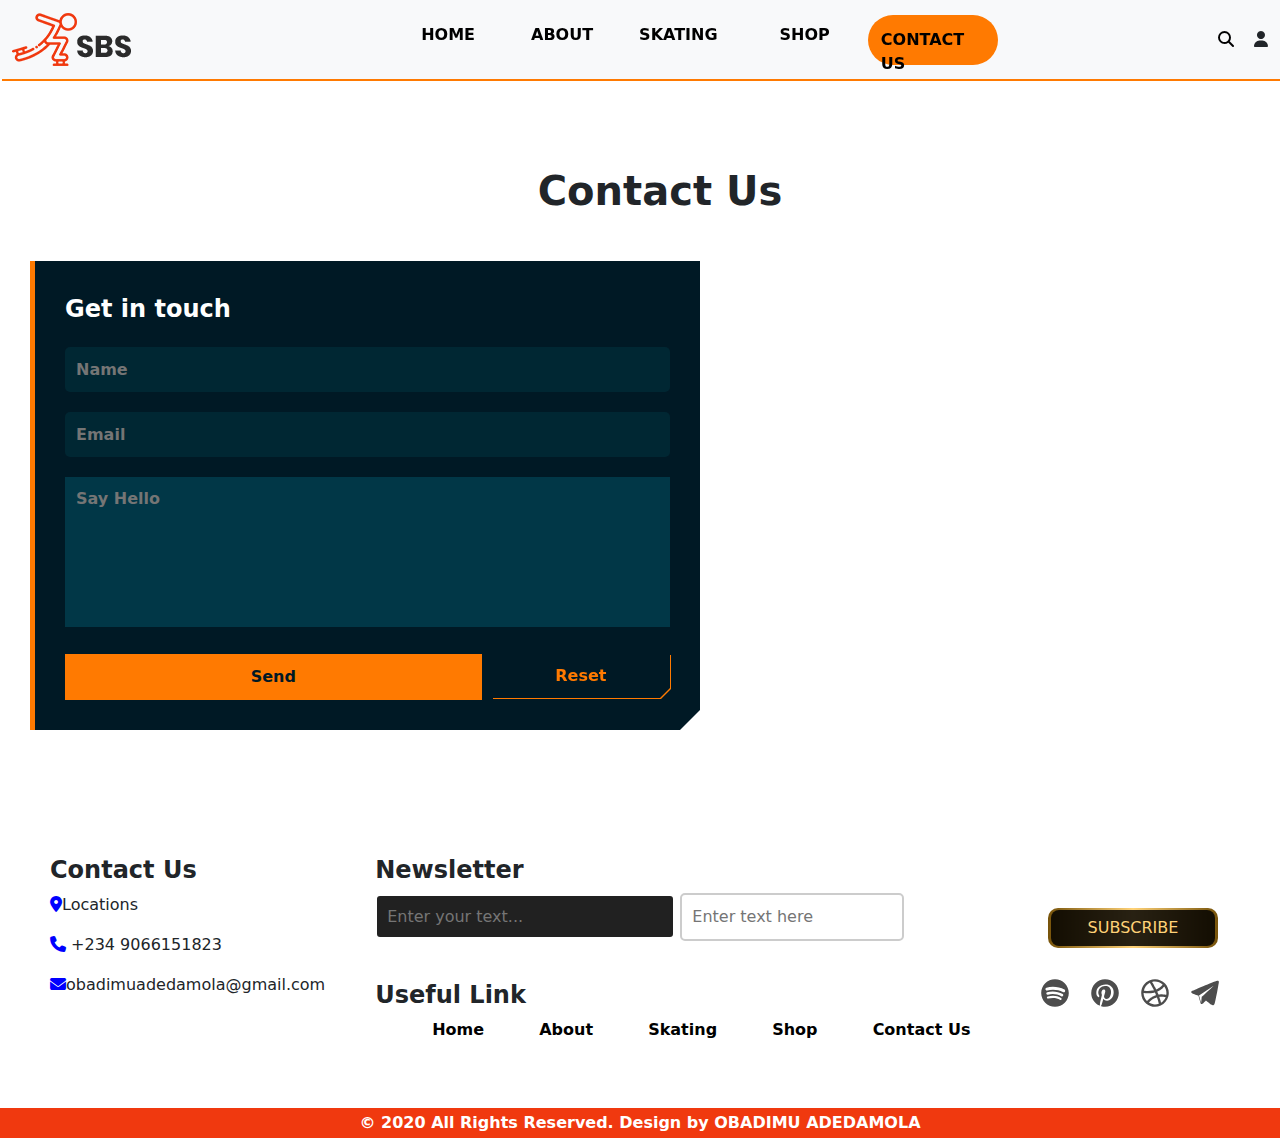
<file: contact.html>
<!DOCTYPE html>
<html lang="en">
<head>
    <meta charset="UTF-8">
    <meta name="viewport" content="width=device-width, initial-scale=1.0">
    <title>Document</title>
    <link rel="stylesheet" href="style.css">
    <link rel="shortcut icon" href="about.png" type="image/x-icon">
    <link rel="stylesheet" href="https://cdnjs.cloudflare.com/ajax/libs/font-awesome/6.5.2/css/all.min.css">
    <link href="https://cdn.jsdelivr.net/npm/bootstrap@5.3.3/dist/css/bootstrap.min.css" rel="stylesheet" integrity="sha384-QWTKZyjpPEjISv5WaRU9OFeRpok6YctnYmDr5pNlyT2bRjXh0JMhjY6hW+ALEwIH" crossorigin="anonymous">
</head>
<body>
    <nav class="navbar navbar-expand-lg bar bg-light">
        <div class="container-fluid">
          <a class="navbar-brand" href="#"><img src="logo.png" alt=""></a>
          <div class="navbar-toggler" type="" data-bs-toggle="collapse" data-bs-target="#navbarSupportedContent" aria-controls="navbarSupportedContent" aria-expanded="false" aria-label="Toggle navigation">
            <!-- <span class="navbar-toggler-icon"></span> -->
            <img src="menu_icon.png" alt="">
          </div>
          <div class="collapse navbar-collapse " id="navbarSupportedContent">
            <ul class="navbar-nav mr-auto me-auto" style="margin-left: auto; gap: 30px;">
              <li class="nav-item car">
                <a class="nav-link active ca" aria-current="page" href="index.html"><b>HOME</b></a>
              </li>
              <li class="nav-item car">
                <a class="nav-link active ca" href="about.html"><b>ABOUT</b></a>
              </li>
              <li class="nav-item car">
                <a class="nav-link active" href="skating.html"><b>SKATING</b></a>
              </li>
              <li class="nav-item car">
                <a class="nav-link active  caa" href="shop.html"><b>SHOP</b></a>
              </li>
              <li class="nav-item" id="cabb">
                <a class="nav-link active" aria-current="page" href="contact.html"><b>CONTACT US</b></a>
              </li>
            </ul>
            <form class="d-flex" role="search">
              <div> <i class="fa-solid fa-user"></i></div>
              <div><i class="fa-solid fa-magnifying-glass"></i></div>
            </form>
          </div>
        </div>
    </nav><br><br><br>


    <dir class="text-center">
        <h1 id="pin"><b>Contact Us</b></h1>
    </dir>


    <div class="man">
        <div class="form-container">
            <div class="form">
                <span class="heading">Get in touch</span>
                <input placeholder="Name" type="text" class="input">
                <input placeholder="Email" id="mail" type="email" class="input">
                <textarea placeholder="Say Hello" rows="10" cols="30" id="message" name="message" class="textarea"></textarea>
                <div class="button-container">
                <div class="send-button">Send</div>
                <div class="reset-button-container">
                    <div id="reset-btn" class="reset-button">Reset</div>
                </div>
            </div>
        </div>
        </div>
        
        <div id="ff">
            <iframe src="https://www.google.com/maps/embed?pb=!1m18!1m12!1m3!1d3001156.42882
            97426!2d-78.01371936852176!3d42.72876761954724!2m3!1f0!2f0!3f0!3m2!
            1i1024!2i768!4f13.1!3m3!1m2!1s0x4ccc4bf0f123a5a9%3A0xddcfc6c1de189567!2sNew
            %20York%2C%20USA!5e0!3m2!1sen!2sbd!4v1603794290143!5m2!1sen!2sbd" frameborder="0"></iframe>
        </div>
    </div><br><br><br><br>



    <div class="olamide">
        <div>
          <h4><b>Contact Us</b></h4>
          <p><i class="fa-sharp fa-solid fa-location-dot"></i>Locations</p>
          <p><i class="fa-solid fa-phone"></i> +234 9066151823</p>
          <p><i class="fa-solid fa-envelope"></i>obadimuadedamola@gmail.com</p>
        </div>
        <div id="Newsletter">
          <h4><b>Newsletter</b></h4>
          <input placeholder="Enter your text..." class="input" name="text" type="text">
          <input placeholder="Enter text here" class="input-style" type="text">
          <div class="link">
            <h4><b>Useful Link</b></h4>
            <div id="lala">
              <ul>
                <a href="Index.html" id="tt"><b>Home</b></a>
                <a href="about.html" id="tt"><b>About</b></a>
                <a href="skating.html" id="tt"><b>Skating</b></a>
                <a href="shop.html" id="tt"><b>Shop</b></a>
                <a href="contact.html" id="tt"><b>Contact Us</b></a>
              </ul>
            </div>
          </div>
        </div>
      </div>
     <div  id="ola">
      <div>
        <button class="Btn">
        </button>
      </div>
       <div class="tele">
        <ul class="example-2">
          <li class="icon-content">
            <a
              data-social="spotify"
              aria-label="Spotify"
              href="https://www.spotify.com/"
            >
              <div class="filled"></div>
              <svg viewBox="0 0 100 100" version="1.1">
                <path
                  fill="currentColor"
                  d="M50,4C24.7,4,4,24.7,4,50s20.6,46,46,46s46-20.6,46-46S75.4,4,50,4z M71.6,71.5c0,0,0,0.1-0.1,0.1c-0.8,1.2-2,1.8-3.2,1.8  c-0.7,0-1.4-0.2-2-0.6c-10.2-6.3-23.3-7.7-38.8-4.1c-2.1,0.6-4-0.9-4.5-2.7c-0.6-2.3,0.9-4.1,2.7-4.6c17.7-4,32.6-2.3,44.4,5  c0.9,0.4,1.5,1,1.8,1.9C72.2,69.3,72.1,70.5,71.6,71.5z M76.9,59.3L76.9,59.3c-0.8,1.1-1.9,1.9-3.2,2.1c-0.2,0-0.5,0.1-0.7,0.1  c-0.8,0-1.6-0.3-2.3-0.7c-12-7.3-30.1-9.4-43.9-5c-2.5,0.6-5-0.7-5.6-3c-0.6-2.5,0.7-4.9,3-5.5c16.5-5,37.2-2.5,51.4,6.2  c0.8,0.4,1.5,1.3,1.8,2.5C77.9,57,77.6,58.3,76.9,59.3z M83.2,45.6c-1,1.4-2.7,2.1-4.4,2.1c-0.9,0-1.9-0.2-2.7-0.7c0,0,0,0,0,0  c-13.9-8.3-37.8-9.3-51.4-5.1c-2.7,0.8-5.5-0.7-6.4-3.3c-0.8-2.7,0.7-5.6,3.3-6.4c16.2-4.8,43-3.8,59.8,6.2  C83.8,39.6,84.7,42.9,83.2,45.6C83.3,45.5,83.3,45.5,83.2,45.6z"
                ></path>
              </svg>
            </a>
            <div class="tooltip">Spotify</div>
          </li>
          <li class="icon-content">
            <a
              data-social="pinterest"
              aria-label="Pinterest"
              href="https://www.pinterest.com/"
            >
              <div class="filled"></div>
              <svg xml:space="preserve" viewBox="0 0 100 100" version="1.1">
                <path
                  fill="currentColor"
                  d="M83,17.8C74.5,8.9,63.4,4.3,50,4.1C37.7,4.2,26.8,8.6,17.9,17.3C8.9,26,4.3,37,4.1,50c0,0,0,0,0,0c0,9.1,2.5,17.4,7.4,24.9  c4.9,7.4,11.6,13.2,20.1,17.1c0.3,0.1,0.7,0.1,1-0.1c0.3-0.2,0.5-0.5,0.5-0.8l0-4.9c0.1-2.1,0.7-5.3,1.7-9.5c1-4,1.7-6.7,1.9-7.6  c0.7-3,1.7-7.2,3-12.6c0.1-0.2,0-0.5-0.1-0.7c-0.4-0.8-1-2.6-1.5-6.6c0.1-2.7,0.8-5.2,2.1-7.3c1.2-2,3.1-3.1,5.7-3.5  c2,0.1,4.7,0.8,5.1,5.9c-0.1,1.8-0.8,4.5-1.9,8.1c-1.2,3.8-1.9,6.3-2.1,7.6c-0.7,2.5-0.2,4.8,1.5,6.8c1.6,1.9,3.8,2.9,6.5,3.1  c4.3-0.1,8.1-2.6,11.2-7.5c1.7-3,2.9-6.3,3.5-9.7c0.7-3.4,0.7-7.1,0-10.8c-0.7-3.8-2.2-7.1-4.5-9.8c0,0-0.1-0.1-0.1-0.1  c-4.3-3.7-9.5-5.3-15.6-5c-6,0.4-11.3,2.6-15.9,6.6c-2.9,3.2-4.8,7.1-5.7,11.6c-0.9,4.6,0,9.1,2.6,13.3c0.3,0.5,0.5,0.8,0.6,1  c0,0.3,0,1-0.5,2.8c-0.5,1.8-0.9,2.2-0.9,2.2c0,0-0.1,0-0.1,0.1c0,0-0.2,0-0.4-0.1c-2.2-1-3.9-2.4-5.2-4.2c-1.3-1.9-2.1-4-2.5-6.3  c-0.3-2.5-0.4-5-0.3-7.5c0.2-2.5,0.7-5.1,1.4-7.7c3-6.9,8.5-11.9,16.3-14.8c7.8-2.9,16-3.2,24.3-0.8c6.5,2.8,11,7.4,13.6,13.7  c2.5,6.4,2.8,13.4,0.8,20.8c-2.2,7.1-6.4,12.4-12.1,15.7c-5.6,2.8-10.8,3-15.7,0.7c-1.8-1.1-3.1-2.3-3.9-3.5c-0.2-0.3-0.6-0.5-1-0.5  c-0.4,0.1-0.7,0.3-0.8,0.7c-0.7,2.7-1.3,4.7-1.6,6.2c-1.4,5.4-2.6,9.2-3.4,11c-0.8,1.6-1.6,3.1-2.4,4.3c-0.2,0.3-0.2,0.6-0.1,0.9  s0.3,0.5,0.6,0.6c4.3,1.3,8.7,2,13,2c12.4-0.1,23.2-4.6,32.1-13.4C91.1,73.9,95.8,62.9,96,50C95.9,37.5,91.5,26.7,83,17.8z"
                ></path>
              </svg>
            </a>
            <div class="tooltip">Pinterest</div>
          </li>
          <li class="icon-content">
            <a
              data-social="dribbble"
              aria-label="Dribbble"
              href="https://dribbble.com/"
            >
              <div class="filled"></div>
              <svg viewBox="0 0 100 100" version="1.1">
                <path
                  fill="currentColor"
                  d="M83.5,18.5C74.9,9.3,62.8,4,50.2,4c-6.1,0-12,1.1-17.6,3.4C15.2,14.5,4,31.3,4,50c0,13.9,6.2,26.9,17,35.7  C29.2,92.3,39.4,96,50,96c6.6,0,13.2-1.5,19.2-4.2c12.5-5.7,21.7-16.6,25.2-29.8C95.5,57.9,96,53.8,96,50  C96,38.3,91.6,27.1,83.5,18.5z M75,22.3c-0.7,0.9-1.4,1.8-2.1,2.6c-1.4,1.6-2.8,3-4.4,4.3c-0.3,0.3-0.6,0.6-1,0.8  c-1,0.9-2.1,1.7-3.2,2.5l-0.3,0.2c-1.1,0.7-2.2,1.5-3.5,2.2c-0.4,0.3-0.9,0.5-1.4,0.8c-0.8,0.5-1.7,0.9-2.7,1.4  c-0.6,0.3-1.2,0.5-1.8,0.8L54.3,38c-0.1,0-0.2,0.1-0.3,0.1c0,0,0,0,0,0c-1.3-2.6-2.4-4.9-3.5-7l-0.3-0.5c-1.1-2-2.2-4-3.3-6  l-0.7-1.3c-1.1-1.9-2.2-3.7-3.2-5.4l-0.7-1.1c-0.7-1.2-1.4-2.3-2.2-3.5c3.2-0.8,6.5-1.3,9.8-1.3c9.4,0,18.4,3.5,25.4,9.8  C75.3,21.9,75.2,22.1,75,22.3z M46.4,40.6c-1.4,0.4-2.9,0.8-4.4,1.1c-0.3,0-0.7,0.1-0.9,0.2c-6,1-12.5,1.4-19.4,1.1  c-0.3,0-0.6,0-0.9,0c-0.3,0-0.5,0-0.7,0c-2.5-0.2-4.9-0.4-7.2-0.7c2.3-11.2,9.6-20.9,19.8-26.1c2.1,3.3,4.2,6.7,6.3,10.3l0.4,0.7  c0.9,1.6,1.9,3.4,3.2,5.8l0.6,1.2C44.4,36.6,45.4,38.6,46.4,40.6z M24.4,51.1c2.2,0.1,4.2,0,6.2-0.1l0.7,0c0.4,0,0.9,0,1.3,0  c2.8-0.2,5.5-0.5,8.5-1c0.5-0.1,1-0.2,1.6-0.3l0.5-0.1c2.2-0.4,4.2-0.9,6.1-1.4c0.1,0,0.3-0.1,0.4-0.1l0.5,1.1  c1.2,2.8,2.3,5.5,3.3,8.1c0,0,0,0,0,0c-0.2,0.1-0.5,0.2-0.7,0.2c-2,0.6-4,1.4-5.9,2.2c-0.6,0.3-1.3,0.5-1.9,0.8  c-1.4,0.6-2.7,1.3-4.1,2.1l-0.3,0.2c-0.2,0.1-0.5,0.2-0.6,0.4c-1.5,0.9-3.1,1.9-4.7,3c-0.2,0.1-0.4,0.3-0.6,0.4  c-0.2,0.1-0.4,0.3-0.6,0.5c-1,0.7-2,1.5-3,2.3c-0.4,0.3-0.7,0.6-1.1,0.9l-0.3,0.3c-0.7,0.6-1.5,1.3-2.2,1.9l-0.2,0.2  c-0.4,0.4-0.7,0.7-1.1,1.1l-0.2,0.2c-0.6,0.6-1.3,1.3-2,2l-0.4,0.4c-0.2,0.2-0.4,0.4-0.5,0.6C16.1,69.9,12,60.2,12,50.3  c0,0,0.1,0,0.1,0c0.4,0,0.7,0,1.1,0.1c3.5,0.4,6.9,0.6,10.3,0.7C23.8,51,24.1,51.1,24.4,51.1z M29.5,81.9c0.2-0.2,0.3-0.4,0.5-0.5  c1-1.1,2-2.1,3-3c1.9-1.8,3.8-3.3,5.7-4.8c0.2-0.1,0.4-0.3,0.6-0.4c0.2-0.2,0.5-0.4,0.8-0.6c1.1-0.8,2.2-1.5,3.4-2.2  c0.1-0.1,0.2-0.1,0.3-0.2c0.1-0.1,0.2-0.1,0.3-0.2c1.4-0.8,2.9-1.6,4.5-2.3c0.3-0.1,0.6-0.2,0.8-0.4l0.6-0.3  c1.1-0.5,2.2-0.9,3.5-1.4c0.5-0.2,1.1-0.4,1.7-0.6l0.2-0.1c0.4-0.1,0.7-0.2,1.1-0.3c0,0,0,0,0,0c1.1,3.2,2.3,6.4,3.3,9.8l0.1,0.4  c1.1,3.6,2,7.3,2.9,10.8C51.7,89.8,39.3,88.3,29.5,81.9C29.4,81.9,29.4,81.9,29.5,81.9z M65.6,62.9c0.7-0.1,1.3-0.2,2-0.2  c2-0.2,4-0.2,5.9-0.2c0.2,0,0.4,0,0.6,0l0.2,0c2.2,0.1,4.6,0.3,6.9,0.6c0.4,0.1,0.9,0.1,1.3,0.2l0.6,0.1c0.7,0.1,1.5,0.3,2.2,0.4  c-3,7.6-8.3,14-15.2,18.3c-0.8-3.1-1.7-6.2-2.6-9.2l-0.1-0.4c-0.9-3-1.9-6.1-3.1-9.5C64.8,63.1,65.2,63,65.6,62.9z M81.6,55.2  C80,55,78.4,54.9,77,54.8l-0.9-0.1c-0.9-0.1-1.9-0.1-2.8-0.2c-0.2,0-0.3,0-0.5,0c-0.2,0-0.4,0-0.6,0c-2,0-3.9,0.1-5.9,0.3  c-0.2,0-0.3,0-0.5,0.1c-0.1,0-0.2,0-0.3,0c-1.3,0.1-2.6,0.3-3.9,0.5c-0.1-0.1-0.1-0.3-0.2-0.4c-0.1-0.2-0.2-0.5-0.3-0.7  c-1.1-2.9-2.3-5.7-3.2-7.8l-0.3-0.6c-0.1-0.1-0.1-0.3-0.2-0.4c0,0,0,0,0.1,0c0.2-0.1,0.5-0.2,0.7-0.3c0.6-0.2,1.2-0.5,1.8-0.8  c1.2-0.5,2.4-1.2,3.6-1.8c0.1-0.1,0.3-0.2,0.5-0.2c0.2-0.1,0.5-0.2,0.7-0.4c1.5-0.9,2.9-1.8,4.2-2.7l0.3-0.2  c0.2-0.1,0.4-0.3,0.6-0.4c0.9-0.6,1.9-1.4,2.8-2.2c1.5-1.2,2.9-2.5,4.3-4c0.8-0.8,1.5-1.6,2.2-2.4l0.4-0.5c0.5-0.5,0.9-1.1,1.3-1.6  C85.5,34.3,88,42.1,88,50c0,2-0.2,4.1-0.5,6.1c-0.3,0-0.6-0.1-0.8-0.1c-0.4-0.1-0.7-0.1-1.1-0.2l-1.1-0.2  C83.5,55.5,82.5,55.3,81.6,55.2z"
                ></path>
              </svg>
            </a>
            <div class="tooltip">Dribbble</div>
          </li>
          <li class="icon-content">
            <a
              data-social="telegram"
              aria-label="Telegram"
              href="https://telegram.org/"
            >
              <div class="filled"></div>
              <svg viewBox="0 0 100 100" version="1.1">
                <path
                  fill="currentColor"
                  d="M95,9.9c-1.3-1.1-3.4-1.2-7-0.1c0,0,0,0,0,0c-2.5,0.8-24.7,9.2-44.3,17.3c-17.6,7.3-31.9,13.7-33.6,14.5  c-1.9,0.6-6,2.4-6.2,5.2c-0.1,1.8,1.4,3.4,4.3,4.7c3.1,1.6,16.8,6.2,19.7,7.1c1,3.4,6.9,23.3,7.2,24.5c0.4,1.8,1.6,2.8,2.2,3.2  c0.1,0.1,0.3,0.3,0.5,0.4c0.3,0.2,0.7,0.3,1.2,0.3c0.7,0,1.5-0.3,2.2-0.8c3.7-3,10.1-9.7,11.9-11.6c7.9,6.2,16.5,13.1,17.3,13.9  c0,0,0.1,0.1,0.1,0.1c1.9,1.6,3.9,2.5,5.7,2.5c0.6,0,1.2-0.1,1.8-0.3c2.1-0.7,3.6-2.7,4.1-5.4c0-0.1,0.1-0.5,0.3-1.2  c3.4-14.8,6.1-27.8,8.3-38.7c2.1-10.7,3.8-21.2,4.8-26.8c0.2-1.4,0.4-2.5,0.5-3.2C96.3,13.5,96.5,11.2,95,9.9z M30,58.3l47.7-31.6  c0.1-0.1,0.3-0.2,0.4-0.3c0,0,0,0,0,0c0.1,0,0.1-0.1,0.2-0.1c0.1,0,0.1,0,0.2-0.1c-0.1,0.1-0.2,0.4-0.4,0.6L66,38.1  c-8.4,7.7-19.4,17.8-26.7,24.4c0,0,0,0,0,0.1c0,0-0.1,0.1-0.1,0.1c0,0,0,0.1-0.1,0.1c0,0.1,0,0.1-0.1,0.2c0,0,0,0.1,0,0.1  c0,0,0,0,0,0.1c-0.5,5.6-1.4,15.2-1.8,19.5c0,0,0,0,0-0.1C36.8,81.4,31.2,62.3,30,58.3z"
                ></path>
              </svg>
            </a>
            <div class="tooltip">Telegram</div>
          </li>
        </ul>
      </div>
     </div>
  
  
     <div id="oba">
          <h6 id="all"><b>© 2020 All Rights Reserved. Design by OBADIMU ADEDAMOLA</b></h6>
    </div>
  

  <script src="https://cdn.jsdelivr.net/npm/bootstrap@5.3.3/dist/js/bootstrap.bundle.min.js" integrity="sha384-YvpcrYf0tY3lHB60NNkmXc5s9fDVZLESaAA55NDzOxhy9GkcIdslK1eN7N6jIeHz" crossorigin="anonymous"></script>
</body>
</html>
</file>
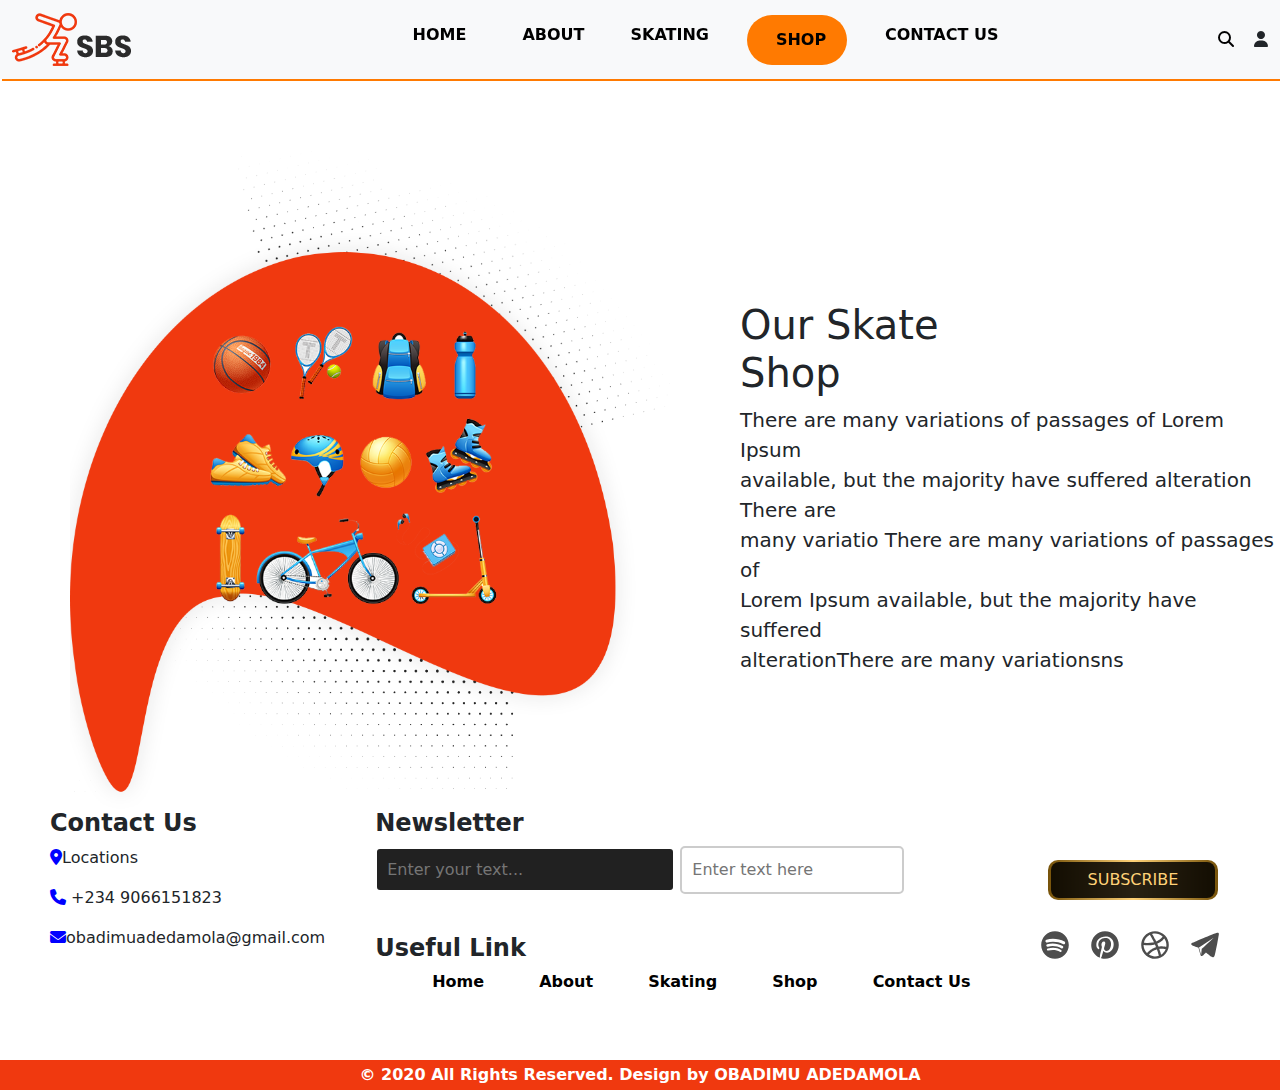
<file: shop.html>
<!DOCTYPE html>
<html lang="en">
<head>
    <meta charset="UTF-8">
    <meta name="viewport" content="width=device-width, initial-scale=1.0">
    <title>Document</title>
    <link rel="stylesheet" href="style.css">
    <link rel="stylesheet" href="https://cdnjs.cloudflare.com/ajax/libs/font-awesome/6.5.2/css/all.min.css">
    <link href="https://cdn.jsdelivr.net/npm/bootstrap@5.3.3/dist/css/bootstrap.min.css" rel="stylesheet" integrity="sha384-QWTKZyjpPEjISv5WaRU9OFeRpok6YctnYmDr5pNlyT2bRjXh0JMhjY6hW+ALEwIH" crossorigin="anonymous">
</head>
</head>
<body>
    <nav class="navbar navbar-expand-lg bar bg-light">
        <div class="container-fluid">
          <a class="navbar-brand" href="#"><img src="logo.png" alt=""></a>
          <div class="navbar-toggler" type="" data-bs-toggle="collapse" data-bs-target="#navbarSupportedContent" aria-controls="navbarSupportedContent" aria-expanded="false" aria-label="Toggle navigation">
            <!-- <span class="navbar-toggler-icon"></span> -->
            <img src="menu_icon.png" alt="">
          </div>
          <div class="collapse navbar-collapse " id="navbarSupportedContent">
            <ul class="navbar-nav mr-auto me-auto" style="margin-left: auto; gap: 30px;">
              <li class="nav-item car">
                <a class="nav-link active ca" aria-current="page" href="index.html"><b>HOME</b></a>
              </li>
              <li class="nav-item car">
                <a class="nav-link active ca" href="about.html"><b>ABOUT</b></a>
              </li>
              <li class="nav-item car">
                <a class="nav-link active" href="skating.html"><b>SKATING</b></a>
              </li>
              <li class="nav-item cab">
                <a class="nav-link active caa" href="shop.html"><b>SHOP</b></a>
              </li>
              <li class="nav-item carr">
                <a class="nav-link active" aria-current="page" href="contact.html"><b>CONTACT US</b></a>
              </li>
            </ul>
            <form class="d-flex" role="search">
              <div> <i class="fa-solid fa-user"></i></div>
              <div><i class="fa-solid fa-magnifying-glass"></i></div>
            </form>
          </div>
        </div>
      </nav><br><br><br>






      <div class="shop">
        <div>
          <img src="shop.png" alt="" class="img3">
        </div>
        <div id="Lorem">
          <h1>Our Skate <br>Shop</h1>
                <p id="ass">There are many variations of passages of Lorem Ipsum <br>
                  available, but the majority have suffered alteration There are <br>
                  many variatio There are many variations of passages of <br>
                  Lorem Ipsum available, but the majority have suffered <br>
                  alterationThere are many variationsns
                </p>
              
        </div>
      </div>







      
    <div class="olamide">
        <div>
          <h4><b>Contact Us</b></h4>
          <p><i class="fa-sharp fa-solid fa-location-dot"></i>Locations</p>
          <p><i class="fa-solid fa-phone"></i> +234 9066151823</p>
          <p><i class="fa-solid fa-envelope"></i>obadimuadedamola@gmail.com</p>
        </div>
        <div id="Newsletter">
          <h4><b>Newsletter</b></h4>
          <input placeholder="Enter your text..." class="input" name="text" type="text">
          <input placeholder="Enter text here" class="input-style" type="text">
          <div class="link">
            <h4><b>Useful Link</b></h4>
            <div id="lala">
              <ul>
                <a href="Index.html" id="tt"><b>Home</b></a>
                <a href="about.html" id="tt"><b>About</b></a>
                <a href="skating.html" id="tt"><b>Skating</b></a>
                <a href="shop.html" id="tt"><b>Shop</b></a>
                <a href="#" id="tt"><b>Contact Us</b></a>
              </ul>
            </div>
          </div>
        </div>
      </div>
     <div  id="ola">
      <div>
        <button class="Btn">
        </button>
      </div>
       <div class="tele">
        <ul class="example-2">
          <li class="icon-content">
            <a
              data-social="spotify"
              aria-label="Spotify"
              href="https://www.spotify.com/"
            >
              <div class="filled"></div>
              <svg viewBox="0 0 100 100" version="1.1">
                <path
                  fill="currentColor"
                  d="M50,4C24.7,4,4,24.7,4,50s20.6,46,46,46s46-20.6,46-46S75.4,4,50,4z M71.6,71.5c0,0,0,0.1-0.1,0.1c-0.8,1.2-2,1.8-3.2,1.8  c-0.7,0-1.4-0.2-2-0.6c-10.2-6.3-23.3-7.7-38.8-4.1c-2.1,0.6-4-0.9-4.5-2.7c-0.6-2.3,0.9-4.1,2.7-4.6c17.7-4,32.6-2.3,44.4,5  c0.9,0.4,1.5,1,1.8,1.9C72.2,69.3,72.1,70.5,71.6,71.5z M76.9,59.3L76.9,59.3c-0.8,1.1-1.9,1.9-3.2,2.1c-0.2,0-0.5,0.1-0.7,0.1  c-0.8,0-1.6-0.3-2.3-0.7c-12-7.3-30.1-9.4-43.9-5c-2.5,0.6-5-0.7-5.6-3c-0.6-2.5,0.7-4.9,3-5.5c16.5-5,37.2-2.5,51.4,6.2  c0.8,0.4,1.5,1.3,1.8,2.5C77.9,57,77.6,58.3,76.9,59.3z M83.2,45.6c-1,1.4-2.7,2.1-4.4,2.1c-0.9,0-1.9-0.2-2.7-0.7c0,0,0,0,0,0  c-13.9-8.3-37.8-9.3-51.4-5.1c-2.7,0.8-5.5-0.7-6.4-3.3c-0.8-2.7,0.7-5.6,3.3-6.4c16.2-4.8,43-3.8,59.8,6.2  C83.8,39.6,84.7,42.9,83.2,45.6C83.3,45.5,83.3,45.5,83.2,45.6z"
                ></path>
              </svg>
            </a>
            <div class="tooltip">Spotify</div>
          </li>
          <li class="icon-content">
            <a
              data-social="pinterest"
              aria-label="Pinterest"
              href="https://www.pinterest.com/"
            >
              <div class="filled"></div>
              <svg xml:space="preserve" viewBox="0 0 100 100" version="1.1">
                <path
                  fill="currentColor"
                  d="M83,17.8C74.5,8.9,63.4,4.3,50,4.1C37.7,4.2,26.8,8.6,17.9,17.3C8.9,26,4.3,37,4.1,50c0,0,0,0,0,0c0,9.1,2.5,17.4,7.4,24.9  c4.9,7.4,11.6,13.2,20.1,17.1c0.3,0.1,0.7,0.1,1-0.1c0.3-0.2,0.5-0.5,0.5-0.8l0-4.9c0.1-2.1,0.7-5.3,1.7-9.5c1-4,1.7-6.7,1.9-7.6  c0.7-3,1.7-7.2,3-12.6c0.1-0.2,0-0.5-0.1-0.7c-0.4-0.8-1-2.6-1.5-6.6c0.1-2.7,0.8-5.2,2.1-7.3c1.2-2,3.1-3.1,5.7-3.5  c2,0.1,4.7,0.8,5.1,5.9c-0.1,1.8-0.8,4.5-1.9,8.1c-1.2,3.8-1.9,6.3-2.1,7.6c-0.7,2.5-0.2,4.8,1.5,6.8c1.6,1.9,3.8,2.9,6.5,3.1  c4.3-0.1,8.1-2.6,11.2-7.5c1.7-3,2.9-6.3,3.5-9.7c0.7-3.4,0.7-7.1,0-10.8c-0.7-3.8-2.2-7.1-4.5-9.8c0,0-0.1-0.1-0.1-0.1  c-4.3-3.7-9.5-5.3-15.6-5c-6,0.4-11.3,2.6-15.9,6.6c-2.9,3.2-4.8,7.1-5.7,11.6c-0.9,4.6,0,9.1,2.6,13.3c0.3,0.5,0.5,0.8,0.6,1  c0,0.3,0,1-0.5,2.8c-0.5,1.8-0.9,2.2-0.9,2.2c0,0-0.1,0-0.1,0.1c0,0-0.2,0-0.4-0.1c-2.2-1-3.9-2.4-5.2-4.2c-1.3-1.9-2.1-4-2.5-6.3  c-0.3-2.5-0.4-5-0.3-7.5c0.2-2.5,0.7-5.1,1.4-7.7c3-6.9,8.5-11.9,16.3-14.8c7.8-2.9,16-3.2,24.3-0.8c6.5,2.8,11,7.4,13.6,13.7  c2.5,6.4,2.8,13.4,0.8,20.8c-2.2,7.1-6.4,12.4-12.1,15.7c-5.6,2.8-10.8,3-15.7,0.7c-1.8-1.1-3.1-2.3-3.9-3.5c-0.2-0.3-0.6-0.5-1-0.5  c-0.4,0.1-0.7,0.3-0.8,0.7c-0.7,2.7-1.3,4.7-1.6,6.2c-1.4,5.4-2.6,9.2-3.4,11c-0.8,1.6-1.6,3.1-2.4,4.3c-0.2,0.3-0.2,0.6-0.1,0.9  s0.3,0.5,0.6,0.6c4.3,1.3,8.7,2,13,2c12.4-0.1,23.2-4.6,32.1-13.4C91.1,73.9,95.8,62.9,96,50C95.9,37.5,91.5,26.7,83,17.8z"
                ></path>
              </svg>
            </a>
            <div class="tooltip">Pinterest</div>
          </li>
          <li class="icon-content">
            <a
              data-social="dribbble"
              aria-label="Dribbble"
              href="https://dribbble.com/"
            >
              <div class="filled"></div>
              <svg viewBox="0 0 100 100" version="1.1">
                <path
                  fill="currentColor"
                  d="M83.5,18.5C74.9,9.3,62.8,4,50.2,4c-6.1,0-12,1.1-17.6,3.4C15.2,14.5,4,31.3,4,50c0,13.9,6.2,26.9,17,35.7  C29.2,92.3,39.4,96,50,96c6.6,0,13.2-1.5,19.2-4.2c12.5-5.7,21.7-16.6,25.2-29.8C95.5,57.9,96,53.8,96,50  C96,38.3,91.6,27.1,83.5,18.5z M75,22.3c-0.7,0.9-1.4,1.8-2.1,2.6c-1.4,1.6-2.8,3-4.4,4.3c-0.3,0.3-0.6,0.6-1,0.8  c-1,0.9-2.1,1.7-3.2,2.5l-0.3,0.2c-1.1,0.7-2.2,1.5-3.5,2.2c-0.4,0.3-0.9,0.5-1.4,0.8c-0.8,0.5-1.7,0.9-2.7,1.4  c-0.6,0.3-1.2,0.5-1.8,0.8L54.3,38c-0.1,0-0.2,0.1-0.3,0.1c0,0,0,0,0,0c-1.3-2.6-2.4-4.9-3.5-7l-0.3-0.5c-1.1-2-2.2-4-3.3-6  l-0.7-1.3c-1.1-1.9-2.2-3.7-3.2-5.4l-0.7-1.1c-0.7-1.2-1.4-2.3-2.2-3.5c3.2-0.8,6.5-1.3,9.8-1.3c9.4,0,18.4,3.5,25.4,9.8  C75.3,21.9,75.2,22.1,75,22.3z M46.4,40.6c-1.4,0.4-2.9,0.8-4.4,1.1c-0.3,0-0.7,0.1-0.9,0.2c-6,1-12.5,1.4-19.4,1.1  c-0.3,0-0.6,0-0.9,0c-0.3,0-0.5,0-0.7,0c-2.5-0.2-4.9-0.4-7.2-0.7c2.3-11.2,9.6-20.9,19.8-26.1c2.1,3.3,4.2,6.7,6.3,10.3l0.4,0.7  c0.9,1.6,1.9,3.4,3.2,5.8l0.6,1.2C44.4,36.6,45.4,38.6,46.4,40.6z M24.4,51.1c2.2,0.1,4.2,0,6.2-0.1l0.7,0c0.4,0,0.9,0,1.3,0  c2.8-0.2,5.5-0.5,8.5-1c0.5-0.1,1-0.2,1.6-0.3l0.5-0.1c2.2-0.4,4.2-0.9,6.1-1.4c0.1,0,0.3-0.1,0.4-0.1l0.5,1.1  c1.2,2.8,2.3,5.5,3.3,8.1c0,0,0,0,0,0c-0.2,0.1-0.5,0.2-0.7,0.2c-2,0.6-4,1.4-5.9,2.2c-0.6,0.3-1.3,0.5-1.9,0.8  c-1.4,0.6-2.7,1.3-4.1,2.1l-0.3,0.2c-0.2,0.1-0.5,0.2-0.6,0.4c-1.5,0.9-3.1,1.9-4.7,3c-0.2,0.1-0.4,0.3-0.6,0.4  c-0.2,0.1-0.4,0.3-0.6,0.5c-1,0.7-2,1.5-3,2.3c-0.4,0.3-0.7,0.6-1.1,0.9l-0.3,0.3c-0.7,0.6-1.5,1.3-2.2,1.9l-0.2,0.2  c-0.4,0.4-0.7,0.7-1.1,1.1l-0.2,0.2c-0.6,0.6-1.3,1.3-2,2l-0.4,0.4c-0.2,0.2-0.4,0.4-0.5,0.6C16.1,69.9,12,60.2,12,50.3  c0,0,0.1,0,0.1,0c0.4,0,0.7,0,1.1,0.1c3.5,0.4,6.9,0.6,10.3,0.7C23.8,51,24.1,51.1,24.4,51.1z M29.5,81.9c0.2-0.2,0.3-0.4,0.5-0.5  c1-1.1,2-2.1,3-3c1.9-1.8,3.8-3.3,5.7-4.8c0.2-0.1,0.4-0.3,0.6-0.4c0.2-0.2,0.5-0.4,0.8-0.6c1.1-0.8,2.2-1.5,3.4-2.2  c0.1-0.1,0.2-0.1,0.3-0.2c0.1-0.1,0.2-0.1,0.3-0.2c1.4-0.8,2.9-1.6,4.5-2.3c0.3-0.1,0.6-0.2,0.8-0.4l0.6-0.3  c1.1-0.5,2.2-0.9,3.5-1.4c0.5-0.2,1.1-0.4,1.7-0.6l0.2-0.1c0.4-0.1,0.7-0.2,1.1-0.3c0,0,0,0,0,0c1.1,3.2,2.3,6.4,3.3,9.8l0.1,0.4  c1.1,3.6,2,7.3,2.9,10.8C51.7,89.8,39.3,88.3,29.5,81.9C29.4,81.9,29.4,81.9,29.5,81.9z M65.6,62.9c0.7-0.1,1.3-0.2,2-0.2  c2-0.2,4-0.2,5.9-0.2c0.2,0,0.4,0,0.6,0l0.2,0c2.2,0.1,4.6,0.3,6.9,0.6c0.4,0.1,0.9,0.1,1.3,0.2l0.6,0.1c0.7,0.1,1.5,0.3,2.2,0.4  c-3,7.6-8.3,14-15.2,18.3c-0.8-3.1-1.7-6.2-2.6-9.2l-0.1-0.4c-0.9-3-1.9-6.1-3.1-9.5C64.8,63.1,65.2,63,65.6,62.9z M81.6,55.2  C80,55,78.4,54.9,77,54.8l-0.9-0.1c-0.9-0.1-1.9-0.1-2.8-0.2c-0.2,0-0.3,0-0.5,0c-0.2,0-0.4,0-0.6,0c-2,0-3.9,0.1-5.9,0.3  c-0.2,0-0.3,0-0.5,0.1c-0.1,0-0.2,0-0.3,0c-1.3,0.1-2.6,0.3-3.9,0.5c-0.1-0.1-0.1-0.3-0.2-0.4c-0.1-0.2-0.2-0.5-0.3-0.7  c-1.1-2.9-2.3-5.7-3.2-7.8l-0.3-0.6c-0.1-0.1-0.1-0.3-0.2-0.4c0,0,0,0,0.1,0c0.2-0.1,0.5-0.2,0.7-0.3c0.6-0.2,1.2-0.5,1.8-0.8  c1.2-0.5,2.4-1.2,3.6-1.8c0.1-0.1,0.3-0.2,0.5-0.2c0.2-0.1,0.5-0.2,0.7-0.4c1.5-0.9,2.9-1.8,4.2-2.7l0.3-0.2  c0.2-0.1,0.4-0.3,0.6-0.4c0.9-0.6,1.9-1.4,2.8-2.2c1.5-1.2,2.9-2.5,4.3-4c0.8-0.8,1.5-1.6,2.2-2.4l0.4-0.5c0.5-0.5,0.9-1.1,1.3-1.6  C85.5,34.3,88,42.1,88,50c0,2-0.2,4.1-0.5,6.1c-0.3,0-0.6-0.1-0.8-0.1c-0.4-0.1-0.7-0.1-1.1-0.2l-1.1-0.2  C83.5,55.5,82.5,55.3,81.6,55.2z"
                ></path>
              </svg>
            </a>
            <div class="tooltip">Dribbble</div>
          </li>
          <li class="icon-content">
            <a
              data-social="telegram"
              aria-label="Telegram"
              href="https://telegram.org/"
            >
              <div class="filled"></div>
              <svg viewBox="0 0 100 100" version="1.1">
                <path
                  fill="currentColor"
                  d="M95,9.9c-1.3-1.1-3.4-1.2-7-0.1c0,0,0,0,0,0c-2.5,0.8-24.7,9.2-44.3,17.3c-17.6,7.3-31.9,13.7-33.6,14.5  c-1.9,0.6-6,2.4-6.2,5.2c-0.1,1.8,1.4,3.4,4.3,4.7c3.1,1.6,16.8,6.2,19.7,7.1c1,3.4,6.9,23.3,7.2,24.5c0.4,1.8,1.6,2.8,2.2,3.2  c0.1,0.1,0.3,0.3,0.5,0.4c0.3,0.2,0.7,0.3,1.2,0.3c0.7,0,1.5-0.3,2.2-0.8c3.7-3,10.1-9.7,11.9-11.6c7.9,6.2,16.5,13.1,17.3,13.9  c0,0,0.1,0.1,0.1,0.1c1.9,1.6,3.9,2.5,5.7,2.5c0.6,0,1.2-0.1,1.8-0.3c2.1-0.7,3.6-2.7,4.1-5.4c0-0.1,0.1-0.5,0.3-1.2  c3.4-14.8,6.1-27.8,8.3-38.7c2.1-10.7,3.8-21.2,4.8-26.8c0.2-1.4,0.4-2.5,0.5-3.2C96.3,13.5,96.5,11.2,95,9.9z M30,58.3l47.7-31.6  c0.1-0.1,0.3-0.2,0.4-0.3c0,0,0,0,0,0c0.1,0,0.1-0.1,0.2-0.1c0.1,0,0.1,0,0.2-0.1c-0.1,0.1-0.2,0.4-0.4,0.6L66,38.1  c-8.4,7.7-19.4,17.8-26.7,24.4c0,0,0,0,0,0.1c0,0-0.1,0.1-0.1,0.1c0,0,0,0.1-0.1,0.1c0,0.1,0,0.1-0.1,0.2c0,0,0,0.1,0,0.1  c0,0,0,0,0,0.1c-0.5,5.6-1.4,15.2-1.8,19.5c0,0,0,0,0-0.1C36.8,81.4,31.2,62.3,30,58.3z"
                ></path>
              </svg>
            </a>
            <div class="tooltip">Telegram</div>
          </li>
        </ul>
      </div>
     </div>
  
  
     <div id="oba">
          <h6 id="all"><b>© 2020 All Rights Reserved. Design by OBADIMU ADEDAMOLA</b></h6>
    </div>
  
      <script src="https://cdn.jsdelivr.net/npm/bootstrap@5.3.3/dist/js/bootstrap.bundle.min.js" integrity="sha384-YvpcrYf0tY3lHB60NNkmXc5s9fDVZLESaAA55NDzOxhy9GkcIdslK1eN7N6jIeHz" crossorigin="anonymous"></script>
</body>
</html>
</file>
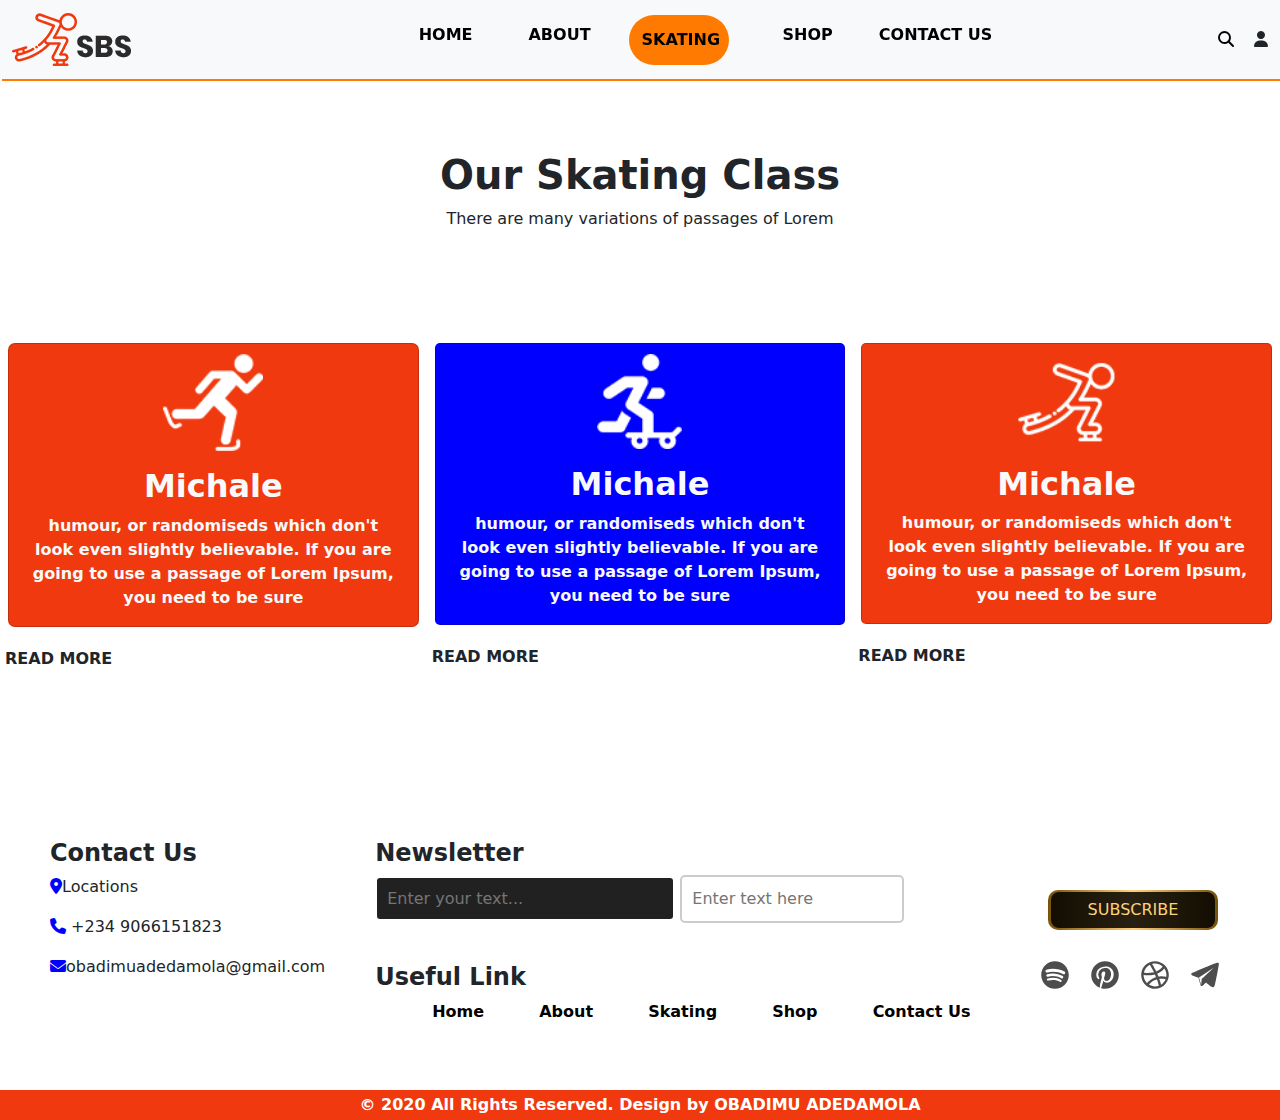
<file: skating.html>
<!DOCTYPE html>
<html lang="en">
<head>
    <meta charset="UTF-8">
    <meta name="viewport" content="width=device-width, initial-scale=1.0">
    <title>Document</title>
    <link rel="stylesheet" href="style.css">
    <link rel="stylesheet" href="https://cdnjs.cloudflare.com/ajax/libs/font-awesome/6.5.2/css/all.min.css">
    <link href="https://cdn.jsdelivr.net/npm/bootstrap@5.3.3/dist/css/bootstrap.min.css" rel="stylesheet" integrity="sha384-QWTKZyjpPEjISv5WaRU9OFeRpok6YctnYmDr5pNlyT2bRjXh0JMhjY6hW+ALEwIH" crossorigin="anonymous">
</head>
<body>
    <nav class="navbar navbar-expand-lg bar bg-light">
        <div class="container-fluid">
          <a class="navbar-brand" href="#"><img src="logo.png" alt=""></a>
          <div class="navbar-toggler" type="" data-bs-toggle="collapse" data-bs-target="#navbarSupportedContent" aria-controls="navbarSupportedContent" aria-expanded="false" aria-label="Toggle navigation">
            <!-- <span class="navbar-toggler-icon"></span> -->
            <img src="menu_icon.png" alt="">
          </div>
          <div class="collapse navbar-collapse " id="navbarSupportedContent">
            <ul class="navbar-nav mr-auto me-auto" style="margin-left: auto; gap: 30px;">
              <li class="nav-item car">
                <a class="nav-link active ca" aria-current="page" href="index.html"><b>HOME</b></a>
              </li>
              <li class="nav-item car">
                <a class="nav-link active ca" href="about.html"><b>ABOUT</b></a>
              </li>
              <li class="nav-item cab">
                <a class="nav-link active" href="skating.html"><b>SKATING</b></a>
              </li>
              <li class="nav-item car">
                <a class="nav-link active caa" href="shop.html"><b>SHOP</b></a>
              </li>
              <li class="nav-item carr">
                <a class="nav-link active" aria-current="page" href="contact.html"><b>CONTACT US</b></a>
              </li>
            </ul>
            <form class="d-flex" role="search">
              <div> <i class="fa-solid fa-user"></i></div>
              <div><i class="fa-solid fa-magnifying-glass"></i></div>
            </form>
          </div>
        </div>
      </nav><br><br><br>




      <div class="container text-center">
        <div class="row align-items-center">
          <div class="col ft-5">
           <h1><b>Our Skating Class</b></h1>
           <p class="ft-5">There are many variations of passages of Lorem</p>
          </div>
        </div>
      </div><br><br><br><br>



      <div class="row row-cols-1 row-cols-md-3 g-0">
        <div class="col">
          <div class="card  mx-2 text-center text-light" id="light" style="background-color: #f0390f; border-radius: 7px;">
            <img src="class1.png"alt="..." id="img">
            <div class="card-body">
              <h2 class="card-title"><b>Michale</b></h2>
              <p class="card-text "><b>humour, or randomiseds which don't <br>look even slightly believable. If you are <br>going to use a passage of Lorem Ipsum, <br>you need to be sure</b></p>
            </div>
          </div>
          <div id="me"><b>READ MORE</b></div>
        </div>
        <div class="col">
          <div class="card mx-2 text-center text-light" id="light"  style="background-color: blue; border-radius: 5px;">
            <img src="class2.png"alt="..." id="im">
            <div class="card-body">
              <h2 class="card-title"><b>Michale</b></h2>
              <p class="card-text "><b>humour, or randomiseds which don't <br>look even slightly believable. If you are <br>going to use a passage of Lorem Ipsum, <br>you need to be sure</b></p>
            </div>
          </div>
          <div id="me"><b>READ MORE</b></div>
        </div>
        <div class="col">
          <div class="card mx-2 text-center text-light" id="light"  style="background-color: #f0390f ; border-radius: 5px;">
            <img src="class3.png"alt="..." id="img">
            <div class="card-body">
              <h2 class="card-title"><b>Michale</b></h2>
              <p class="card-text "><b>humour, or randomiseds which don't <br>look even slightly believable. If you are <br>going to use a passage of Lorem Ipsum, <br>you need to be sure</b></p>
            </div>
          </div>
          <div id="me"><b>READ MORE</b></div>
        </div>
      </div><br><br><br><br><br><br><br>

      

    <div class="olamide">
        <div>
          <h4><b>Contact Us</b></h4>
          <p><i class="fa-sharp fa-solid fa-location-dot"></i>Locations</p>
          <p><i class="fa-solid fa-phone"></i> +234 9066151823</p>
          <p><i class="fa-solid fa-envelope"></i>obadimuadedamola@gmail.com</p>
        </div>
        <div id="Newsletter">
          <h4><b>Newsletter</b></h4>
          <input placeholder="Enter your text..." class="input" name="text" type="text">
          <input placeholder="Enter text here" class="input-style" type="text">
          <div class="link">
            <h4><b>Useful Link</b></h4>
            <div id="lala">
              <ul>
                <a href="SBS.html" id="tt"><b>Home</b></a>
                <a href="about.html" id="tt"><b>About</b></a>
                <a href="skating.html" id="tt"><b>Skating</b></a>
                <a href="shop.html" id="tt"><b>Shop</b></a>
                <a href="contact.html" id="tt"><b>Contact Us</b></a>
              </ul>
            </div>
          </div>
        </div>
      </div>
     <div  id="ola">
      <div>
        <button class="Btn">
        </button>
      </div>
       <div class="tele">
        <ul class="example-2">
          <li class="icon-content">
            <a
              data-social="spotify"
              aria-label="Spotify"
              href="https://www.spotify.com/"
            >
              <div class="filled"></div>
              <svg viewBox="0 0 100 100" version="1.1">
                <path
                  fill="currentColor"
                  d="M50,4C24.7,4,4,24.7,4,50s20.6,46,46,46s46-20.6,46-46S75.4,4,50,4z M71.6,71.5c0,0,0,0.1-0.1,0.1c-0.8,1.2-2,1.8-3.2,1.8  c-0.7,0-1.4-0.2-2-0.6c-10.2-6.3-23.3-7.7-38.8-4.1c-2.1,0.6-4-0.9-4.5-2.7c-0.6-2.3,0.9-4.1,2.7-4.6c17.7-4,32.6-2.3,44.4,5  c0.9,0.4,1.5,1,1.8,1.9C72.2,69.3,72.1,70.5,71.6,71.5z M76.9,59.3L76.9,59.3c-0.8,1.1-1.9,1.9-3.2,2.1c-0.2,0-0.5,0.1-0.7,0.1  c-0.8,0-1.6-0.3-2.3-0.7c-12-7.3-30.1-9.4-43.9-5c-2.5,0.6-5-0.7-5.6-3c-0.6-2.5,0.7-4.9,3-5.5c16.5-5,37.2-2.5,51.4,6.2  c0.8,0.4,1.5,1.3,1.8,2.5C77.9,57,77.6,58.3,76.9,59.3z M83.2,45.6c-1,1.4-2.7,2.1-4.4,2.1c-0.9,0-1.9-0.2-2.7-0.7c0,0,0,0,0,0  c-13.9-8.3-37.8-9.3-51.4-5.1c-2.7,0.8-5.5-0.7-6.4-3.3c-0.8-2.7,0.7-5.6,3.3-6.4c16.2-4.8,43-3.8,59.8,6.2  C83.8,39.6,84.7,42.9,83.2,45.6C83.3,45.5,83.3,45.5,83.2,45.6z"
                ></path>
              </svg>
            </a>
            <div class="tooltip">Spotify</div>
          </li>
          <li class="icon-content">
            <a
              data-social="pinterest"
              aria-label="Pinterest"
              href="https://www.pinterest.com/"
            >
              <div class="filled"></div>
              <svg xml:space="preserve" viewBox="0 0 100 100" version="1.1">
                <path
                  fill="currentColor"
                  d="M83,17.8C74.5,8.9,63.4,4.3,50,4.1C37.7,4.2,26.8,8.6,17.9,17.3C8.9,26,4.3,37,4.1,50c0,0,0,0,0,0c0,9.1,2.5,17.4,7.4,24.9  c4.9,7.4,11.6,13.2,20.1,17.1c0.3,0.1,0.7,0.1,1-0.1c0.3-0.2,0.5-0.5,0.5-0.8l0-4.9c0.1-2.1,0.7-5.3,1.7-9.5c1-4,1.7-6.7,1.9-7.6  c0.7-3,1.7-7.2,3-12.6c0.1-0.2,0-0.5-0.1-0.7c-0.4-0.8-1-2.6-1.5-6.6c0.1-2.7,0.8-5.2,2.1-7.3c1.2-2,3.1-3.1,5.7-3.5  c2,0.1,4.7,0.8,5.1,5.9c-0.1,1.8-0.8,4.5-1.9,8.1c-1.2,3.8-1.9,6.3-2.1,7.6c-0.7,2.5-0.2,4.8,1.5,6.8c1.6,1.9,3.8,2.9,6.5,3.1  c4.3-0.1,8.1-2.6,11.2-7.5c1.7-3,2.9-6.3,3.5-9.7c0.7-3.4,0.7-7.1,0-10.8c-0.7-3.8-2.2-7.1-4.5-9.8c0,0-0.1-0.1-0.1-0.1  c-4.3-3.7-9.5-5.3-15.6-5c-6,0.4-11.3,2.6-15.9,6.6c-2.9,3.2-4.8,7.1-5.7,11.6c-0.9,4.6,0,9.1,2.6,13.3c0.3,0.5,0.5,0.8,0.6,1  c0,0.3,0,1-0.5,2.8c-0.5,1.8-0.9,2.2-0.9,2.2c0,0-0.1,0-0.1,0.1c0,0-0.2,0-0.4-0.1c-2.2-1-3.9-2.4-5.2-4.2c-1.3-1.9-2.1-4-2.5-6.3  c-0.3-2.5-0.4-5-0.3-7.5c0.2-2.5,0.7-5.1,1.4-7.7c3-6.9,8.5-11.9,16.3-14.8c7.8-2.9,16-3.2,24.3-0.8c6.5,2.8,11,7.4,13.6,13.7  c2.5,6.4,2.8,13.4,0.8,20.8c-2.2,7.1-6.4,12.4-12.1,15.7c-5.6,2.8-10.8,3-15.7,0.7c-1.8-1.1-3.1-2.3-3.9-3.5c-0.2-0.3-0.6-0.5-1-0.5  c-0.4,0.1-0.7,0.3-0.8,0.7c-0.7,2.7-1.3,4.7-1.6,6.2c-1.4,5.4-2.6,9.2-3.4,11c-0.8,1.6-1.6,3.1-2.4,4.3c-0.2,0.3-0.2,0.6-0.1,0.9  s0.3,0.5,0.6,0.6c4.3,1.3,8.7,2,13,2c12.4-0.1,23.2-4.6,32.1-13.4C91.1,73.9,95.8,62.9,96,50C95.9,37.5,91.5,26.7,83,17.8z"
                ></path>
              </svg>
            </a>
            <div class="tooltip">Pinterest</div>
          </li>
          <li class="icon-content">
            <a
              data-social="dribbble"
              aria-label="Dribbble"
              href="https://dribbble.com/"
            >
              <div class="filled"></div>
              <svg viewBox="0 0 100 100" version="1.1">
                <path
                  fill="currentColor"
                  d="M83.5,18.5C74.9,9.3,62.8,4,50.2,4c-6.1,0-12,1.1-17.6,3.4C15.2,14.5,4,31.3,4,50c0,13.9,6.2,26.9,17,35.7  C29.2,92.3,39.4,96,50,96c6.6,0,13.2-1.5,19.2-4.2c12.5-5.7,21.7-16.6,25.2-29.8C95.5,57.9,96,53.8,96,50  C96,38.3,91.6,27.1,83.5,18.5z M75,22.3c-0.7,0.9-1.4,1.8-2.1,2.6c-1.4,1.6-2.8,3-4.4,4.3c-0.3,0.3-0.6,0.6-1,0.8  c-1,0.9-2.1,1.7-3.2,2.5l-0.3,0.2c-1.1,0.7-2.2,1.5-3.5,2.2c-0.4,0.3-0.9,0.5-1.4,0.8c-0.8,0.5-1.7,0.9-2.7,1.4  c-0.6,0.3-1.2,0.5-1.8,0.8L54.3,38c-0.1,0-0.2,0.1-0.3,0.1c0,0,0,0,0,0c-1.3-2.6-2.4-4.9-3.5-7l-0.3-0.5c-1.1-2-2.2-4-3.3-6  l-0.7-1.3c-1.1-1.9-2.2-3.7-3.2-5.4l-0.7-1.1c-0.7-1.2-1.4-2.3-2.2-3.5c3.2-0.8,6.5-1.3,9.8-1.3c9.4,0,18.4,3.5,25.4,9.8  C75.3,21.9,75.2,22.1,75,22.3z M46.4,40.6c-1.4,0.4-2.9,0.8-4.4,1.1c-0.3,0-0.7,0.1-0.9,0.2c-6,1-12.5,1.4-19.4,1.1  c-0.3,0-0.6,0-0.9,0c-0.3,0-0.5,0-0.7,0c-2.5-0.2-4.9-0.4-7.2-0.7c2.3-11.2,9.6-20.9,19.8-26.1c2.1,3.3,4.2,6.7,6.3,10.3l0.4,0.7  c0.9,1.6,1.9,3.4,3.2,5.8l0.6,1.2C44.4,36.6,45.4,38.6,46.4,40.6z M24.4,51.1c2.2,0.1,4.2,0,6.2-0.1l0.7,0c0.4,0,0.9,0,1.3,0  c2.8-0.2,5.5-0.5,8.5-1c0.5-0.1,1-0.2,1.6-0.3l0.5-0.1c2.2-0.4,4.2-0.9,6.1-1.4c0.1,0,0.3-0.1,0.4-0.1l0.5,1.1  c1.2,2.8,2.3,5.5,3.3,8.1c0,0,0,0,0,0c-0.2,0.1-0.5,0.2-0.7,0.2c-2,0.6-4,1.4-5.9,2.2c-0.6,0.3-1.3,0.5-1.9,0.8  c-1.4,0.6-2.7,1.3-4.1,2.1l-0.3,0.2c-0.2,0.1-0.5,0.2-0.6,0.4c-1.5,0.9-3.1,1.9-4.7,3c-0.2,0.1-0.4,0.3-0.6,0.4  c-0.2,0.1-0.4,0.3-0.6,0.5c-1,0.7-2,1.5-3,2.3c-0.4,0.3-0.7,0.6-1.1,0.9l-0.3,0.3c-0.7,0.6-1.5,1.3-2.2,1.9l-0.2,0.2  c-0.4,0.4-0.7,0.7-1.1,1.1l-0.2,0.2c-0.6,0.6-1.3,1.3-2,2l-0.4,0.4c-0.2,0.2-0.4,0.4-0.5,0.6C16.1,69.9,12,60.2,12,50.3  c0,0,0.1,0,0.1,0c0.4,0,0.7,0,1.1,0.1c3.5,0.4,6.9,0.6,10.3,0.7C23.8,51,24.1,51.1,24.4,51.1z M29.5,81.9c0.2-0.2,0.3-0.4,0.5-0.5  c1-1.1,2-2.1,3-3c1.9-1.8,3.8-3.3,5.7-4.8c0.2-0.1,0.4-0.3,0.6-0.4c0.2-0.2,0.5-0.4,0.8-0.6c1.1-0.8,2.2-1.5,3.4-2.2  c0.1-0.1,0.2-0.1,0.3-0.2c0.1-0.1,0.2-0.1,0.3-0.2c1.4-0.8,2.9-1.6,4.5-2.3c0.3-0.1,0.6-0.2,0.8-0.4l0.6-0.3  c1.1-0.5,2.2-0.9,3.5-1.4c0.5-0.2,1.1-0.4,1.7-0.6l0.2-0.1c0.4-0.1,0.7-0.2,1.1-0.3c0,0,0,0,0,0c1.1,3.2,2.3,6.4,3.3,9.8l0.1,0.4  c1.1,3.6,2,7.3,2.9,10.8C51.7,89.8,39.3,88.3,29.5,81.9C29.4,81.9,29.4,81.9,29.5,81.9z M65.6,62.9c0.7-0.1,1.3-0.2,2-0.2  c2-0.2,4-0.2,5.9-0.2c0.2,0,0.4,0,0.6,0l0.2,0c2.2,0.1,4.6,0.3,6.9,0.6c0.4,0.1,0.9,0.1,1.3,0.2l0.6,0.1c0.7,0.1,1.5,0.3,2.2,0.4  c-3,7.6-8.3,14-15.2,18.3c-0.8-3.1-1.7-6.2-2.6-9.2l-0.1-0.4c-0.9-3-1.9-6.1-3.1-9.5C64.8,63.1,65.2,63,65.6,62.9z M81.6,55.2  C80,55,78.4,54.9,77,54.8l-0.9-0.1c-0.9-0.1-1.9-0.1-2.8-0.2c-0.2,0-0.3,0-0.5,0c-0.2,0-0.4,0-0.6,0c-2,0-3.9,0.1-5.9,0.3  c-0.2,0-0.3,0-0.5,0.1c-0.1,0-0.2,0-0.3,0c-1.3,0.1-2.6,0.3-3.9,0.5c-0.1-0.1-0.1-0.3-0.2-0.4c-0.1-0.2-0.2-0.5-0.3-0.7  c-1.1-2.9-2.3-5.7-3.2-7.8l-0.3-0.6c-0.1-0.1-0.1-0.3-0.2-0.4c0,0,0,0,0.1,0c0.2-0.1,0.5-0.2,0.7-0.3c0.6-0.2,1.2-0.5,1.8-0.8  c1.2-0.5,2.4-1.2,3.6-1.8c0.1-0.1,0.3-0.2,0.5-0.2c0.2-0.1,0.5-0.2,0.7-0.4c1.5-0.9,2.9-1.8,4.2-2.7l0.3-0.2  c0.2-0.1,0.4-0.3,0.6-0.4c0.9-0.6,1.9-1.4,2.8-2.2c1.5-1.2,2.9-2.5,4.3-4c0.8-0.8,1.5-1.6,2.2-2.4l0.4-0.5c0.5-0.5,0.9-1.1,1.3-1.6  C85.5,34.3,88,42.1,88,50c0,2-0.2,4.1-0.5,6.1c-0.3,0-0.6-0.1-0.8-0.1c-0.4-0.1-0.7-0.1-1.1-0.2l-1.1-0.2  C83.5,55.5,82.5,55.3,81.6,55.2z"
                ></path>
              </svg>
            </a>
            <div class="tooltip">Dribbble</div>
          </li>
          <li class="icon-content">
            <a
              data-social="telegram"
              aria-label="Telegram"
              href="https://telegram.org/"
            >
              <div class="filled"></div>
              <svg viewBox="0 0 100 100" version="1.1">
                <path
                  fill="currentColor"
                  d="M95,9.9c-1.3-1.1-3.4-1.2-7-0.1c0,0,0,0,0,0c-2.5,0.8-24.7,9.2-44.3,17.3c-17.6,7.3-31.9,13.7-33.6,14.5  c-1.9,0.6-6,2.4-6.2,5.2c-0.1,1.8,1.4,3.4,4.3,4.7c3.1,1.6,16.8,6.2,19.7,7.1c1,3.4,6.9,23.3,7.2,24.5c0.4,1.8,1.6,2.8,2.2,3.2  c0.1,0.1,0.3,0.3,0.5,0.4c0.3,0.2,0.7,0.3,1.2,0.3c0.7,0,1.5-0.3,2.2-0.8c3.7-3,10.1-9.7,11.9-11.6c7.9,6.2,16.5,13.1,17.3,13.9  c0,0,0.1,0.1,0.1,0.1c1.9,1.6,3.9,2.5,5.7,2.5c0.6,0,1.2-0.1,1.8-0.3c2.1-0.7,3.6-2.7,4.1-5.4c0-0.1,0.1-0.5,0.3-1.2  c3.4-14.8,6.1-27.8,8.3-38.7c2.1-10.7,3.8-21.2,4.8-26.8c0.2-1.4,0.4-2.5,0.5-3.2C96.3,13.5,96.5,11.2,95,9.9z M30,58.3l47.7-31.6  c0.1-0.1,0.3-0.2,0.4-0.3c0,0,0,0,0,0c0.1,0,0.1-0.1,0.2-0.1c0.1,0,0.1,0,0.2-0.1c-0.1,0.1-0.2,0.4-0.4,0.6L66,38.1  c-8.4,7.7-19.4,17.8-26.7,24.4c0,0,0,0,0,0.1c0,0-0.1,0.1-0.1,0.1c0,0,0,0.1-0.1,0.1c0,0.1,0,0.1-0.1,0.2c0,0,0,0.1,0,0.1  c0,0,0,0,0,0.1c-0.5,5.6-1.4,15.2-1.8,19.5c0,0,0,0,0-0.1C36.8,81.4,31.2,62.3,30,58.3z"
                ></path>
              </svg>
            </a>
            <div class="tooltip">Telegram</div>
          </li>
        </ul>
      </div>
     </div>
  
  
     <div id="oba">
          <h6 id="all"><b>© 2020 All Rights Reserved. Design by OBADIMU ADEDAMOLA</b></h6>
    </div>
  
    <script src="https://cdn.jsdelivr.net/npm/bootstrap@5.3.3/dist/js/bootstrap.bundle.min.js" integrity="sha384-YvpcrYf0tY3lHB60NNkmXc5s9fDVZLESaAA55NDzOxhy9GkcIdslK1eN7N6jIeHz" crossorigin="anonymous"></script>
</body>
</html>
</file>
<file: style.css>
.team{
    width: 700px;
    float: right;
    margin-top: -330px;
}
.bar{
    filter: drop-shadow(2px 2px 0px #ff7a01);
}
.cab{
    background-color: #ff7a01;
    width: 100px;
    padding: 5px;
    border-radius: 70px;
    height: 50px;
}
#cabb{
    background-color: #ff7a01;
    width: 130px;
    padding: 5px;
    border-radius: 70px;
    height: 50px;
}
.cum{
    margin-left: 10px;
}
.car:hover{
    background-color: #ff7a01;
    width: 100px;
    padding: 5px;
    border-radius: 70px;
    height: 50px;
}
.carr:hover{
    background-color: #ff7a01;
    width: 130px;
    padding: 5px;
    border-radius: 70px;
    height: 50px;
}
.ca{
    margin-left: 10px;
}
.caa{
    margin-left: 16px;
}
#bb{
    margin-top: 50px;
    padding-left: 20px;
    width: 200px;
}
#ab{
    padding-left: 20px;
    font-size: 70px;
}
#d{
    padding-left: 20px;
}
#img{
    width: 100px;
    margin: auto;
    margin-top: 10px;
}
#im{
    width: 85px;
    margin: auto;
    margin-top: 10px;
}
#me{
    margin-top: 20px;
    margin-left: 5px;
}
#user{
    margin-left: 30px;
    color: black;
}
.fa-magnifying-glass{
    margin-left: -50px;
    color: black;
}
#read{
    margin-top: 10px;
}
.text{
    margin-top: 50px;
    height: 600px;
    padding: 20px;
    color: white;
    background-size: cover;
    background-position: center;
    background-image: url(about_bg.jpg);
    background-repeat: no-repeat;
    background-attachment: #f0390f;
}
#hh{
    font-size: 50px;
}
.school{
    font-size: 30px;

    margin-top: 100px;
}
#img1{
    width: 560px;
    margin-top: 50px;
}
#c{
    text-align: left;
    font-size: 60px;
}
#cc{
    text-align: left;
    font-size: 17px;
}
.img2{
    width: 355px;
}
.img3{
    width: 600px;
}
.shop{
    display: flex;
    padding-left: 70px;
    gap: 70px;
}
#Lorem{
    margin-top: 150px;
}
#ass{
    font-size: 20px;
}
.john{
    background-color: blue;
    padding: 30px;
    background-position: center;
    color: white;
    text-align: center;
    background-size: cover;
    height: 600px;
}
.tex{
    display: flex;
    padding: 50px;
    /* margin-left: 10px; */
   
    gap: 20px;
}
.team-a{
    background-color: #f0390f;
    height: 300px;
    width: 300px;
    border-radius: 20px;
}
.team-b{
    background-color: white;
    width: 500px;
    height: 350px;
    color: black;
    border-radius: 20px;
}
.img4{
    margin-left: 5px;
    margin-top: 20px;
}
.img5{
    margin-top: 10px;
}
#pp{
    background-color: white;
    width: 120px;
    align-items: center;
    margin-left: 90px;
    margin-top: -40px;
    height: 120px;
    border-radius: 100px;
}
#dois{
    margin-top: -30px;
    font-size: 30px;
}
#ppp{
    background-color: white;
    width: 120px;
    align-items: center;
    margin-left: 180px;
    margin-top: -40px;
    height: 120px;
    border-radius: 100px;
}
.don{
    margin-top: 30px;
    font-family: Courier;
}
.dont{
    margin-top: 10px;
    margin-top: 10px;
    font-family: Courier;
}
#solid{
    background-color: #f0390f;
    width: 90px;
    /* margin-top: -0px; */
    height: 90px;
    margin-left: 45%;
    border-radius: 50px;
}
#solid:hover{
    background-color: #f0390f;
    opacity: 0.7;
}
#soli:hover{
    background-color: #f0390f;
    opacity: 0.7;
}
#soli{
    background-color: #f0390f;
    width: 90px;
    margin-top: -90px;
    height: 90px;
    margin-left: 50%;
    border-radius: 50px;
}
.fa-arrow-left{
    color: white;
    margin-top: 35px;
    margin-left: -5px;
    font-size: 20px;
}
.fa-arrow-right{
    color: white;
    margin-top: 35px;
    margin-left: -5px;
    font-size: 20px;
}
.input {
    background-color: #212121;
    /* max-width: 190px; */
    height: 45px;
    width: 300px;
    padding: 10px;
    /* text-align: center; */
    border: 2px solid white;
    border-radius: 5px;
    /* box-shadow: 3px 3px 2px rgb(249, 255, 85); */
  }
  
  .input:focus {
    color: rgb(0, 255, 255);
    background-color: #212121;
    outline-color: rgb(0, 255, 255);
    box-shadow: -3px -3px 15px rgb(0, 255, 255);
    transition: .1s;
    transition-property: box-shadow;
  }
  .input-style {
    padding: 10px;
    border: 2px solid #ccc;
    border-radius: 5px;
    font-size: 16px;
    color: #555;
    outline: none;
  }
  
  .input-style:focus {
    border-color: #007bff;
    box-shadow: 0 0 0 0.2rem rgba(0, 123, 255, 0.25);
  }
  #ola{
    float: right;
    margin-top: -150px;
  }
  .Btn {
    width: 170px;
    height: 40px;
    border: none;
    margin-left: 50px;
    border-radius: 10px;
    background: linear-gradient(to right,#77530a,#ffd277,#77530a,#77530a,#ffd277,#77530a);
    background-size: 250%;
    background-position: left;
    color: #ffd277;
    position: relative;
    display: flex;
    align-items: center;
    justify-content: center;
    cursor: pointer;
    transition-duration: 1s;
    overflow: hidden;
  }
  
  .Btn::before {
    position: absolute;
    content: "SUBSCRIBE";
    color: #ffd277;
    display: flex;
    align-items: center;
    justify-content: center;
    width: 97%;
    height: 90%;
    border-radius: 8px;
    transition-duration: 1s;
    background-color: rgba(0, 0, 0, 0.842);
    background-size: 200%;
  }
  
  .Btn:hover {
    background-position: right;
    transition-duration: 1s;
  }
  
  .Btn:hover::before {
    background-position: right;
    transition-duration: 1s;
  }
  
  .Btn:active {
    transform: scale(0.95);
  }
  ul {
    list-style: none;
  }
  
  .example-2 {
    display: flex;
    justify-content: center;
    align-items: center;
  }
  .example-2 .icon-content {
    /* margin: 0 10px; */
    position: relative;
  }
  .example-2 .icon-content .tooltip {
    position: absolute;
    /* top: -30px; */
    /* left: 40%; */
    transform: translateX(-50%);
    color: #fff;
    padding: 6px 10px;
    border-radius: 5px;
    opacity: 0;
    visibility: hidden;
    font-size: 14px;
    transition: all 0.3s ease;
  }
  .example-2 .icon-content:hover .tooltip {
    opacity: 1;
    visibility: visible;
    top: -50px;
  }
  .example-2 .icon-content a {
    position: relative;
    overflow: hidden;
    display: flex;
    justify-content: center;
    align-items: center;
    width: 50px;
    height: 50px;
    border-radius: 50%;
    color: #4d4d4d;
    background-color: #fff;
    transition: all 0.3s ease-in-out;
  }
  .example-2 .icon-content a:hover {
    box-shadow: 3px 2px 45px 0px rgb(0 0 0 / 12%);
  }
  .example-2 .icon-content a svg {
    position: relative;
    z-index: 1;
    width: 30px;
    height: 30px;
  }
  .example-2 .icon-content a:hover {
    color: white;
  }
  .example-2 .icon-content a .filled {
    position: absolute;
    /* top: auto; */
    bottom: 0;
    left: 0;
    width: 100%;
    height: 0;
    background-color: #000;
    transition: all 0.3s ease-in-out;
  }
  .example-2 .icon-content a:hover .filled {
    height: 100%;
  }
  .example-2 .icon-content a[data-social="spotify"] .filled,
  .example-2 .icon-content a[data-social="spotify"] ~ .tooltip {
    background-color: #1db954;
  }
  .example-2 .icon-content a[data-social="pinterest"] .filled,
  .example-2 .icon-content a[data-social="pinterest"] ~ .tooltip {
    background-color: #bd081c;
  }
  .example-2 .icon-content a[data-social="dribbble"] .filled,
  .example-2 .icon-content a[data-social="dribbble"] ~ .tooltip {
    background-color: #ea4c89;
  }
  .example-2 .icon-content a[data-social="telegram"] .filled,
  .example-2 .icon-content a[data-social="telegram"] ~ .tooltip {
    background-color: #0088cc;
  }
.tele{
    
    margin-top: 20px;
    margin-right: 50px;
}
.olamide{
    display: flex;
    gap: 50px;
    margin-left: 50px;
}
.link{
    margin-top: 40px;
}
#tt{
    margin: 25px;
    color: black;
    text-decoration: none;
}
.fa-location-dot{
    color: blue;
}
.fa-phone{
    color: blue;
}
.fa-envelope{
    color: blue;
}
#oba{
    background-color: #f0390f;
    height: 30px;
    margin-top: 50px;
    padding: 5px;
    color: white;
    padding-bottom: 5px;
}
#all{
    text-align: center;
}
.orange {
    color: #ff7a01;
  }
  
  .form-container {
    max-width: 700px;
    margin: 30px;
    background-color: #001925;
    padding: 30px;
    border-left: 5px solid #ff7a01;
    clip-path: polygon(0 0, 100% 0, 100% calc(100% - 20px), calc(100% - 20px) 100%, 0 100%);
  }
  
  .heading {
    display: block;
    color: white;
    font-size: 1.5rem;
    font-weight: 800;
    margin-bottom: 20px;
  }
  
  .form-container .form .input {
    color: #87a4b6;
    width: 100%;
    background-color: #002733;
    border: none;
    outline: none;
    padding: 10px;
    margin-bottom: 20px;
    font-weight: bold;
    transition: all 0.2s ease-in-out;
    border-left: 1px solid transparent;
  }
  
  .form-container .form .input:focus {
    border-left: 5px solid #ff7a01;
  }
  
  .form-container .form .textarea {
    width: 100%;
    padding: 10px;
    border: none;
    outline: none;
    background-color: #013747;
    color: #ff7a01;
    font-weight: bold;
    resize: none;
    max-height: 150px;
    margin-bottom: 20px;
    border-left: 1px solid transparent;
    transition: all 0.2s ease-in-out;
  }
  
  .form-container .form .textarea:focus {
    border-left: 5px solid #ff7a01;
  }
  
  .form-container .form .button-container {
    display: flex;
    gap: 10px;
  }
  
  .form-container .form .button-container .send-button {
    flex-basis: 70%;
    background: #ff7a01;
    padding: 10px;
    color: #001925;
    text-align: center;
    font-weight: bold;
    border: 1px solid transparent;
    transition: all 0.2s ease-in-out;
  }
  
  .form-container .form .button-container .send-button:hover {
    background: transparent;
    border: 1px solid #ff7a01;
    color: #ff7a01;
  }
  
  .form-container .form .button-container .reset-button-container {
    filter: drop-shadow(1px 1px 0px #ff7a01);
    flex-basis: 30%;
  }
  
  .form-container .form .button-container .reset-button-container .reset-button {
    position: relative;
    text-align: center;
    padding: 10px;
    color: #ff7a01;
    font-weight: bold;
    background: #001925;
    clip-path: polygon(0 0, 100% 0, 100% calc(100% - 10px), calc(100% - 10px) 100%, 0 100%);
    transition: all 0.2s ease-in-out;
  }
  
  .form-container .form .button-container .reset-button-container .reset-button:hover {
    background: #ff7a01;
    color: #001925;
  }
 iframe{
    margin-top: 30px;
    height: 450px;
    width: 550px;
 }
 .man{
    display: flex;
 }
 @media screen and (max-width: 1000px)  {
    .cab {
        background-color: blue;
        width: 300px;
        margin-left: 70px;
    }
    .car:hover{
        background-color: blue;
        width: 300px;
        margin-left: 60px;
    }
    .cabb:hover{
        background-color: blue;
        width: 300px;
        margin-left: 10px;
    }
    
    .navbar-nav{
        text-align: center;
    }
    .team{
        width: 400px;
        margin-top: 10px;
    }
    .fa-user{
        font-size: 30px;
    }
    .fa-magnifying-glass{
        margin-left: 10px;
        font-size: 30px;
    }
    #c{
        font-size: 20px;
    }
    .text{
        height: 900px ;
        background-image: none;
        background-color: blue;
        
    }
    #school{
        text-align: justify;
    }
    #about{
       text-align: left;
       width: 470px; 
    }
    #img1{
        margin-top: 30px;
        width: 350px;
        margin-left: -10px;
    }
    #of{
        font-size: 40px;
    }
    #n{
        margin-left: 10px;
    }
    #nn{
        margin-left: 10px;
    }
    #nnn{
        margin-left: 10px;
    }
    #zz{
        font-size: 5px;
    }
    .Skating{
        text-align: center;
        margin-left: -10px;
    }
    .shop{
        display: grid;
        margin-left: -50px;
        margin-top: -100px;
    }
    .img3{
        width: 400px;
    }
    #Lorem{
        margin-top: -50px;
    }
    #ass{
        font-size: 14px;
    }
    .john{
        height: 35%;
        margin-top: 50px;
        width: 536px;
    }
    .img4{
        margin-left: 2px;
    }
    .tex{
        display: grid;
        margin-top: 30px;
        gap: 50px;
        /* margin-left: 40px; */
    }
    #Testimonial{
        font-size: 40px;
    }
    .team-b{
        width: 300px;
    }
    #ppp{
        margin-left: 90px;
    }
    #solid{
        background-color: none;
        width: 80px;
        height: 80px; 
    }
    #babe{
        /* margin-top: 90px; */
    }
    #soli{
        
    }
    .fa-arrow-left{
        margin-top: 30px;
        margin-left: -10px;
    }
    .fa-arrow-right{
        margin-top: 30px;
    }
    .olamide{
        display: grid;
        margin-top: -10px;
    } 
    #Newsletter{
        margin-top: -40px;
    }
    .link{
        margin-left: -5px;
        margin-top: 15px;
    }
    #tt{
       margin: 10px;
       margin-left: -10px;
       
    }
    #ola{
        display: grid;
        margin-top: 5px;
        float: left;
    }
    #oba{
        margin-top: 120px;
        width: 535px;
        height: 40px;
        background-position: center;
        background-size: contain;
    }
    #all{
        /* text-align: left; */
        text-align: center;
        font-size: 14px;
       
    }
    .man{
        display: grid;
    }
    iframe{
        width: 380px;
        height: 300px;
        margin-left: 30px;
    }
    #pin{
        font-size: 50px;
        margin-left: -50px;
    }
}
</file>
